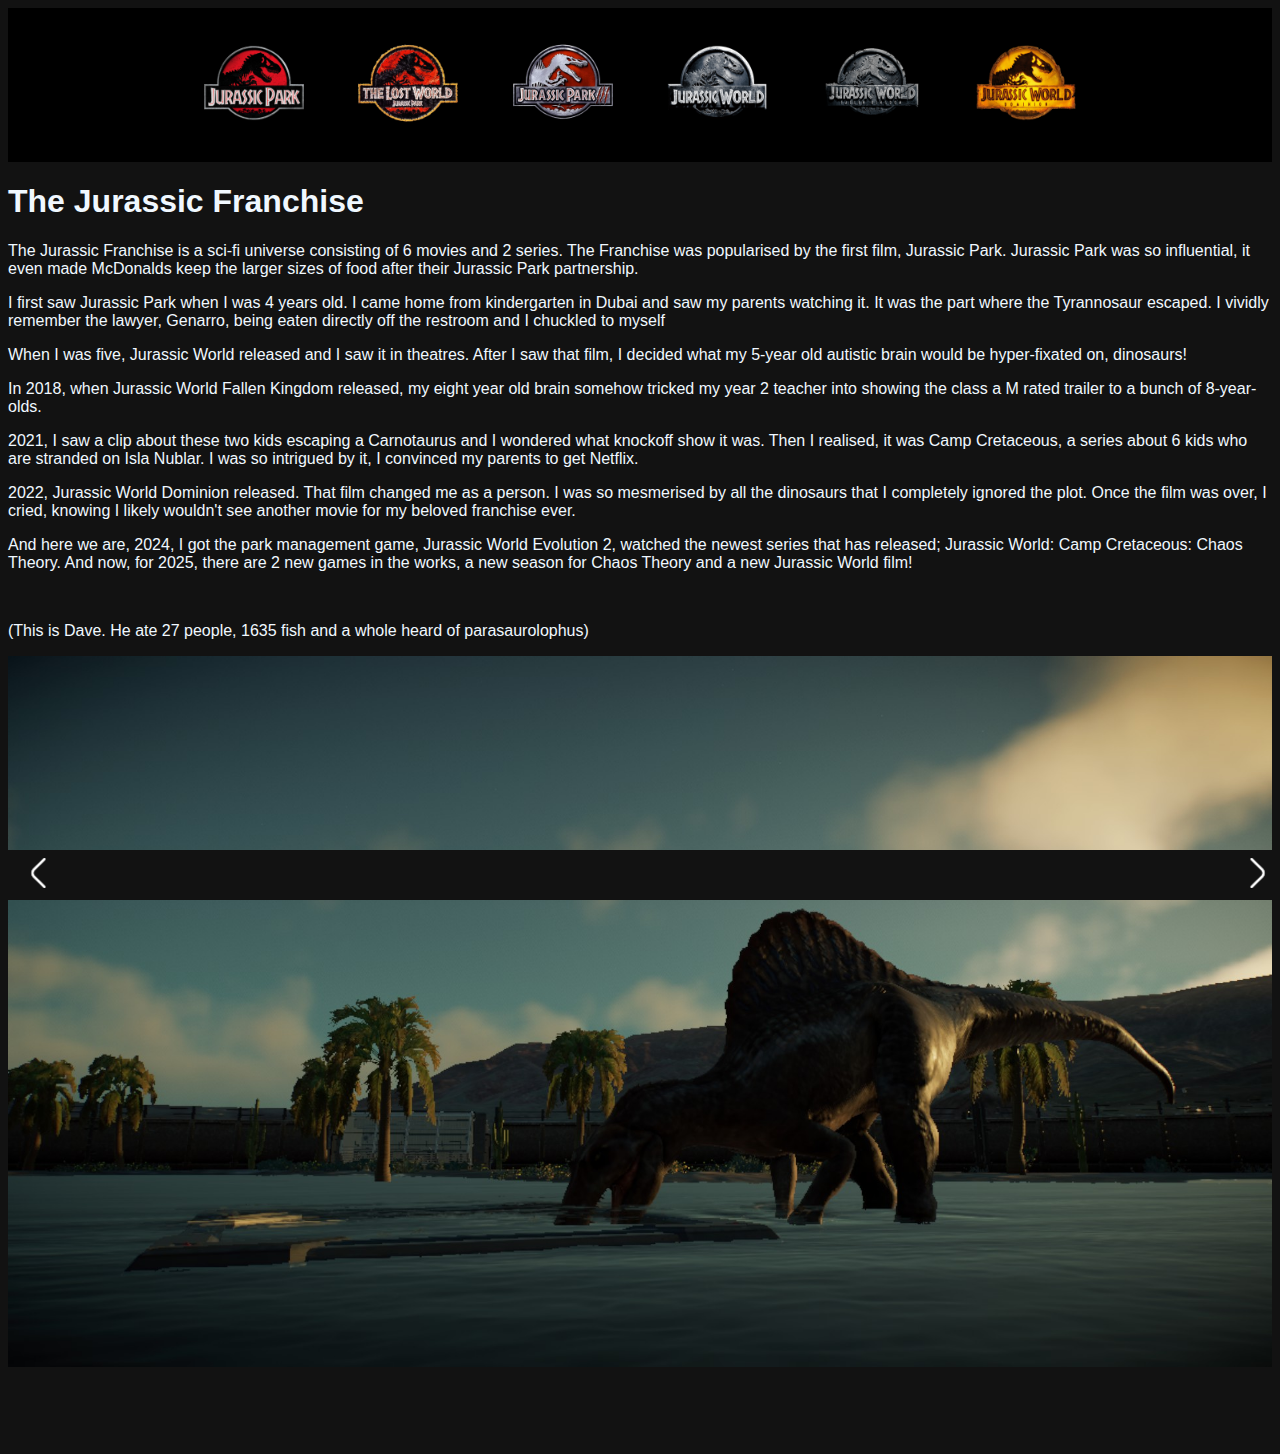
<file: index.html>
<!DOCTYPE html>
<html>
    <head>
        <title>Jurassic Films</title>
        <link rel="stylesheet" href="style.css">
    </head>
    <body>
        <nav>
            <a href="jp.html"><img class="chonk" src="jp.png"></a>
            <a href="tlw.html"><img class="chonk" src="tlw.png"></a>
            <a href="jp3.html"><img class="chonk" src="jp3.png"></a>
            <a href="jw.html"><img class="chonk" src="jw.png"></a>
            <a href="jwfk.html"><img class="chonk" src="jwfk.png"></a>
            <a href="jwd.html"><img class="chonk" src="jwd.png"></a>
        </nav>
        <h1>The Jurassic Franchise</h1>
        <p>The Jurassic Franchise is a sci-fi universe consisting of 6 movies and 2 series. The Franchise was popularised by the first film, Jurassic Park. Jurassic Park was so influential, it even made McDonalds keep the larger sizes of food after their Jurassic Park partnership.</p>
        <p>I first saw Jurassic Park when I was 4 years old. I came home from kindergarten in Dubai and saw my parents watching it. It was the part where the Tyrannosaur escaped. I vividly remember the lawyer, Genarro, being eaten directly off the restroom and I chuckled to myself</p>
        <p>When I was five, Jurassic World released and I saw it in theatres. After I saw that film, I decided what my 5-year old autistic brain would be hyper-fixated on, dinosaurs!</p>
        <p>In 2018, when Jurassic World Fallen Kingdom released, my eight year old brain somehow tricked my year 2 teacher into showing the class a M rated trailer to a bunch of 8-year-olds.</p>
        <p>2021, I saw a clip about these two kids escaping a Carnotaurus and I wondered what knockoff show it was. Then I realised, it was Camp Cretaceous, a series about 6 kids who are stranded on Isla Nublar. I was so intrigued by it, I convinced my parents to get Netflix.</p>
        <p>2022, Jurassic World Dominion released. That film changed me as a person. I was so mesmerised by all the dinosaurs that I completely ignored the plot. Once the film was over, I cried, knowing I likely wouldn't see another movie for my beloved franchise ever.</p>
        <p>And here we are, 2024, I got the park management game, Jurassic World Evolution 2, watched the newest series that has released; Jurassic World: Camp Cretaceous: Chaos Theory. And now, for 2025, there are 2 new games in the works, a new season for Chaos Theory and a new Jurassic World film!</p>
        <br>
        <p>(This is Dave. He ate 27 people, 1635 fish and a whole heard of parasaurolophus)</p>
        <img src="spino.jpg" id="spino">
        <div class="fixed-bottom">
            <a href="jwd.html"><img id="arrow" src="left.png"></a>  <a href="jp.html"><img id="arrow" src="right.png"></a>
        </div>
    </body>
</html>
</file>
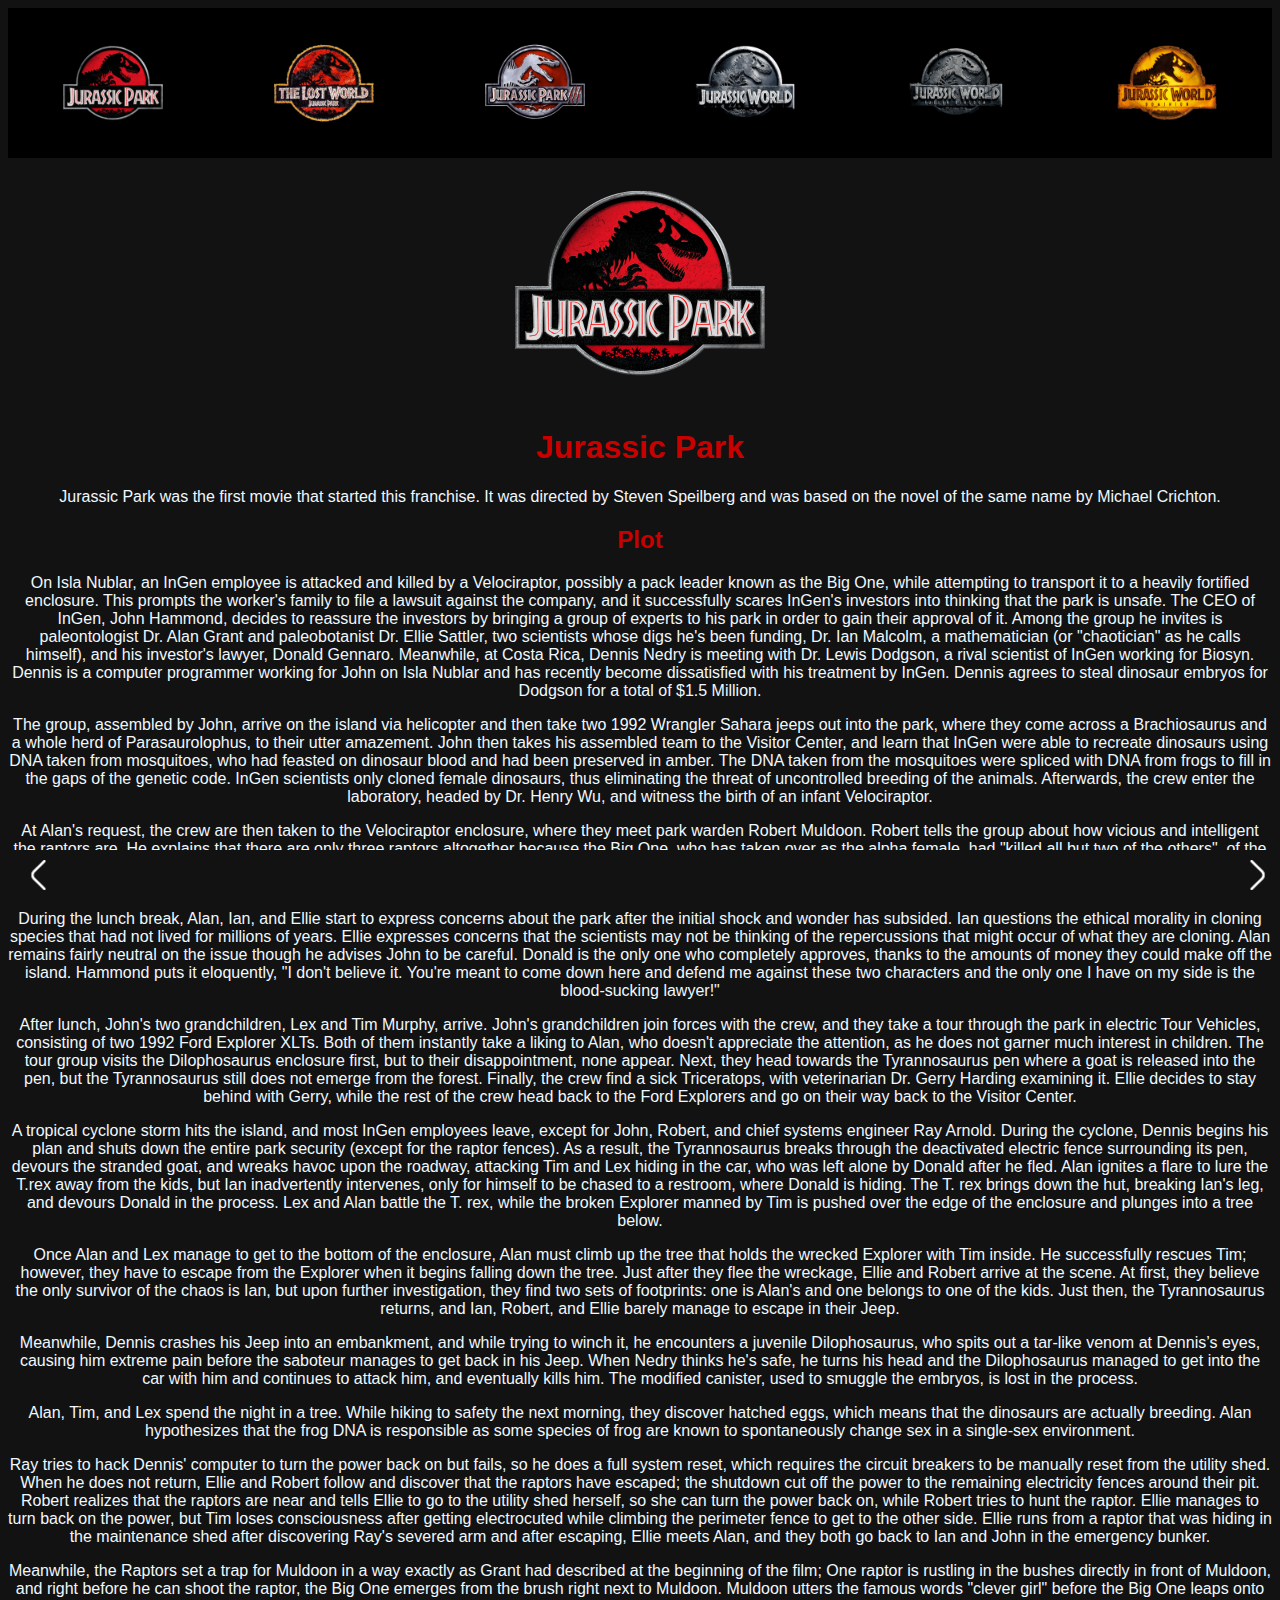
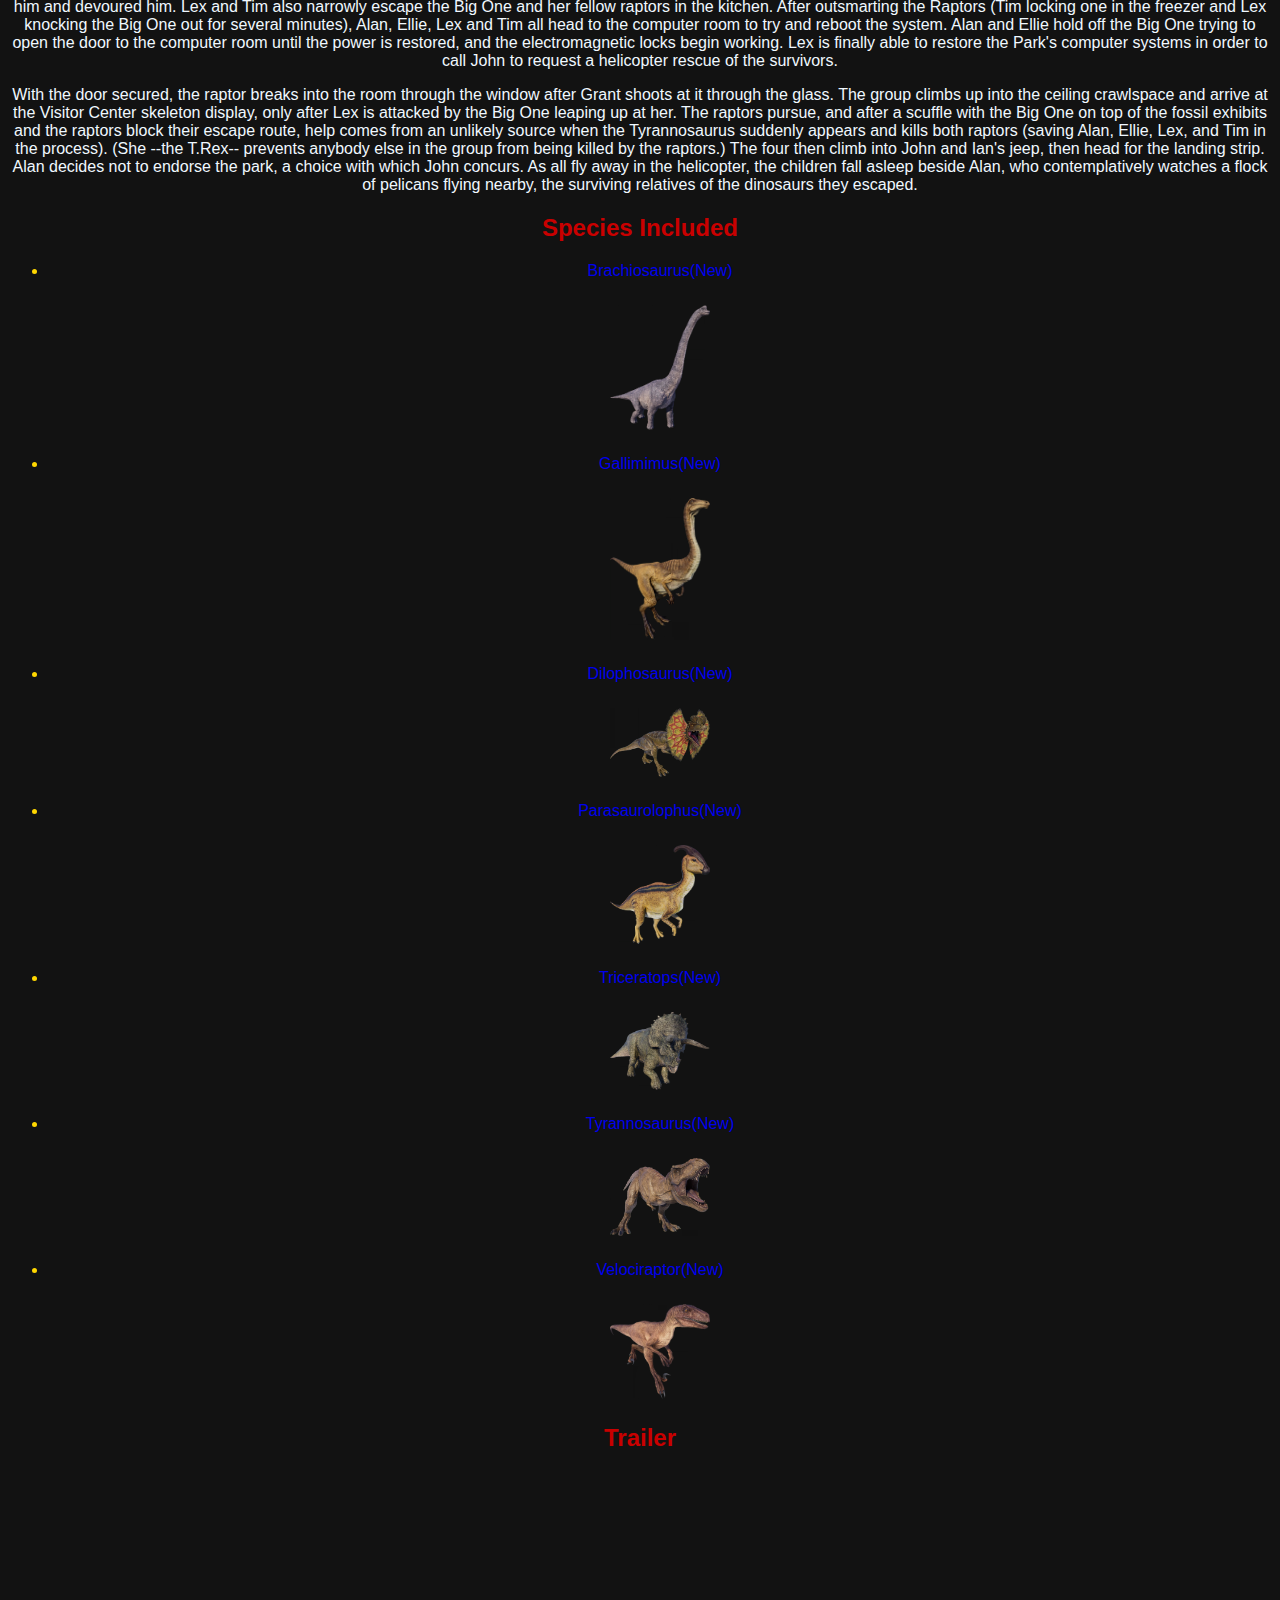
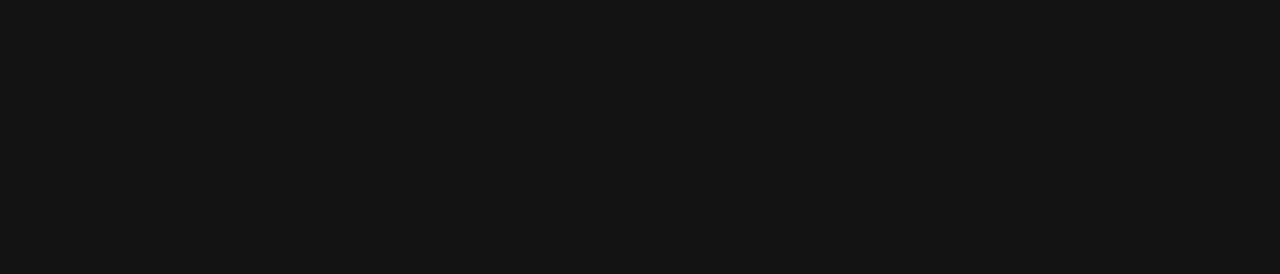
<file: jp.html>
<!DOCTYPE html>
<html>
    <head>
        <title>Jurassic Park</title>
        <link rel="stylesheet" href="jp.css">
    </head>
    <body>
        <center>
            <nav>
                <a href="jp.html"><img class="chonk" src="jp.png"></a>
                <a href="tlw.html"><img class="chonk" src="tlw.png"></a>
                <a href="jp3.html"><img class="chonk" src="jp3.png"></a>
                <a href="jw.html"><img class="chonk" src="jw.png"></a>
                <a href="jwfk.html"><img class="chonk" src="jwfk.png"></a>
                <a href="jwd.html"><img class="chonk" src="jwd.png"></a>
            </nav>
            <img src="jplogo.png" class="logo">
            <h1>Jurassic Park</h1>
            <p>Jurassic Park was the first movie that started this franchise. It was directed by Steven Speilberg and was based on the novel of the same name by Michael Crichton.</p>
            <h2>Plot</h2>
            <p>On Isla Nublar, an InGen employee is attacked and killed by a Velociraptor, possibly a pack leader known as the Big One, while attempting to transport it to a heavily fortified enclosure. This prompts the worker's family to file a lawsuit against the company, and it successfully scares InGen's investors into thinking that the park is unsafe. The CEO of InGen, John Hammond, decides to reassure the investors by bringing a group of experts to his park in order to gain their approval of it. Among the group he invites is paleontologist Dr. Alan Grant and paleobotanist Dr. Ellie Sattler, two scientists whose digs he's been funding, Dr. Ian Malcolm, a mathematician (or "chaotician" as he calls himself), and his investor's lawyer, Donald Gennaro. Meanwhile, at Costa Rica, Dennis Nedry is meeting with Dr. Lewis Dodgson, a rival scientist of InGen working for Biosyn. Dennis is a computer programmer working for John on Isla Nublar and has recently become dissatisfied with his treatment by InGen. Dennis agrees to steal dinosaur embryos for Dodgson for a total of $1.5 Million.</p>
            <p>The group, assembled by John, arrive on the island via helicopter and then take two 1992 Wrangler Sahara jeeps out into the park, where they come across a Brachiosaurus and a whole herd of Parasaurolophus, to their utter amazement. John then takes his assembled team to the Visitor Center, and learn that InGen were able to recreate dinosaurs using DNA taken from mosquitoes, who had feasted on dinosaur blood and had been preserved in amber. The DNA taken from the mosquitoes were spliced with DNA from frogs to fill in the gaps of the genetic code. InGen scientists only cloned female dinosaurs, thus eliminating the threat of uncontrolled breeding of the animals. Afterwards, the crew enter the laboratory, headed by Dr. Henry Wu, and witness the birth of an infant Velociraptor.</p>
            <p>At Alan's request, the crew are then taken to the Velociraptor enclosure, where they meet park warden Robert Muldoon. Robert tells the group about how vicious and intelligent the raptors are. He explains that there are only three raptors altogether because the Big One, who has taken over as the alpha female, had "killed all but two of the others", of the total eight raptors. Meanwhile, the scientists lower a cow attached to a harness into a dinosaur's enclosure and observe the Velociraptor slaying the cow, destroying the support cables and tearing the harness in the process. After the experiment, the crew head indoors for a lunch break.</p>
            <p>During the lunch break, Alan, Ian, and Ellie start to express concerns about the park after the initial shock and wonder has subsided. Ian questions the ethical morality in cloning species that had not lived for millions of years. Ellie expresses concerns that the scientists may not be thinking of the repercussions that might occur of what they are cloning. Alan remains fairly neutral on the issue though he advises John to be careful. Donald is the only one who completely approves, thanks to the amounts of money they could make off the island. Hammond puts it eloquently, "I don't believe it. You're meant to come down here and defend me against these two characters and the only one I have on my side is the blood-sucking lawyer!"</p>
            <p>After lunch, John's two grandchildren, Lex and Tim Murphy, arrive. John's grandchildren join forces with the crew, and they take a tour through the park in electric Tour Vehicles, consisting of two 1992 Ford Explorer XLTs. Both of them instantly take a liking to Alan, who doesn't appreciate the attention, as he does not garner much interest in children. The tour group visits the Dilophosaurus enclosure first, but to their disappointment, none appear. Next, they head towards the Tyrannosaurus pen where a goat is released into the pen, but the Tyrannosaurus still does not emerge from the forest. Finally, the crew find a sick Triceratops, with veterinarian Dr. Gerry Harding examining it. Ellie decides to stay behind with Gerry, while the rest of the crew head back to the Ford Explorers and go on their way back to the Visitor Center.</p>
            <p>A tropical cyclone storm hits the island, and most InGen employees leave, except for John, Robert, and chief systems engineer Ray Arnold. During the cyclone, Dennis begins his plan and shuts down the entire park security (except for the raptor fences). As a result, the Tyrannosaurus breaks through the deactivated electric fence surrounding its pen, devours the stranded goat, and wreaks havoc upon the roadway, attacking Tim and Lex hiding in the car, who was left alone by Donald after he fled. Alan ignites a flare to lure the T.rex away from the kids, but Ian inadvertently intervenes, only for himself to be chased to a restroom, where Donald is hiding. The T. rex brings down the hut, breaking Ian's leg, and devours Donald in the process. Lex and Alan battle the T. rex, while the broken Explorer manned by Tim is pushed over the edge of the enclosure and plunges into a tree below.</p>
            <p>Once Alan and Lex manage to get to the bottom of the enclosure, Alan must climb up the tree that holds the wrecked Explorer with Tim inside. He successfully rescues Tim; however, they have to escape from the Explorer when it begins falling down the tree. Just after they flee the wreckage, Ellie and Robert arrive at the scene. At first, they believe the only survivor of the chaos is Ian, but upon further investigation, they find two sets of footprints: one is Alan's and one belongs to one of the kids. Just then, the Tyrannosaurus returns, and Ian, Robert, and Ellie barely manage to escape in their Jeep.</p>
            <p>Meanwhile, Dennis crashes his Jeep into an embankment, and while trying to winch it, he encounters a juvenile Dilophosaurus, who spits out a tar-like venom at Dennis’s eyes, causing him extreme pain before the saboteur manages to get back in his Jeep. When Nedry thinks he's safe, he turns his head and the Dilophosaurus managed to get into the car with him and continues to attack him, and eventually kills him. The modified canister, used to smuggle the embryos, is lost in the process.</p>
            <p>Alan, Tim, and Lex spend the night in a tree. While hiking to safety the next morning, they discover hatched eggs, which means that the dinosaurs are actually breeding. Alan hypothesizes that the frog DNA is responsible as some species of frog are known to spontaneously change sex in a single-sex environment.</p>
            <p>Ray tries to hack Dennis' computer to turn the power back on but fails, so he does a full system reset, which requires the circuit breakers to be manually reset from the utility shed. When he does not return, Ellie and Robert follow and discover that the raptors have escaped; the shutdown cut off the power to the remaining electricity fences around their pit. Robert realizes that the raptors are near and tells Ellie to go to the utility shed herself, so she can turn the power back on, while Robert tries to hunt the raptor. Ellie manages to turn back on the power, but Tim loses consciousness after getting electrocuted while climbing the perimeter fence to get to the other side. Ellie runs from a raptor that was hiding in the maintenance shed after discovering Ray's severed arm and after escaping, Ellie meets Alan, and they both go back to Ian and John in the emergency bunker.</p>
            <p>Meanwhile, the Raptors set a trap for Muldoon in a way exactly as Grant had described at the beginning of the film; One raptor is rustling in the bushes directly in front of Muldoon, and right before he can shoot the raptor, the Big One emerges from the brush right next to Muldoon. Muldoon utters the famous words "clever girl" before the Big One leaps onto him and devoured him. Lex and Tim also narrowly escape the Big One and her fellow raptors in the kitchen. After outsmarting the Raptors (Tim locking one in the freezer and Lex knocking the Big One out for several minutes), Alan, Ellie, Lex and Tim all head to the computer room to try and reboot the system. Alan and Ellie hold off the Big One trying to open the door to the computer room until the power is restored, and the electromagnetic locks begin working. Lex is finally able to restore the Park's computer systems in order to call John to request a helicopter rescue of the survivors.</p>
            <p>With the door secured, the raptor breaks into the room through the window after Grant shoots at it through the glass. The group climbs up into the ceiling crawlspace and arrive at the Visitor Center skeleton display, only after Lex is attacked by the Big One leaping up at her. The raptors pursue, and after a scuffle with the Big One on top of the fossil exhibits and the raptors block their escape route, help comes from an unlikely source when the Tyrannosaurus suddenly appears and kills both raptors (saving Alan, Ellie, Lex, and Tim in the process). (She --the T.Rex-- prevents anybody else in the group from being killed by the raptors.) The four then climb into John and Ian's jeep, then head for the landing strip. Alan decides not to endorse the park, a choice with which John concurs. As all fly away in the helicopter, the children fall asleep beside Alan, who contemplatively watches a flock of pelicans flying nearby, the surviving relatives of the dinosaurs they escaped.</p>
            <h2>Species Included</h2>
            <ul>
                <li><a href="https://jurassicpark.fandom.com/wiki/Brachiosaurus" target="_blank">Brachiosaurus(New)<img src="brachiosaurus.webp" class="chonk"></a></li>
                <li><a href="https://jurassicpark.fandom.com/wiki/Gallimimus" target="_blank">Gallimimus(New)<img src="gallimimus.webp" class="chonk"></a></li>
                <li><a href="https://jurassicpark.fandom.com/wiki/Dilophosaurus" target="_blank">Dilophosaurus(New)<img src="dilophosaurus.webp" class="chonk"></a></li>
                <li><a href="https://jurassicpark.fandom.com/wiki/Parasaurolophus" target="_blank">Parasaurolophus(New)<img src="parasaurolphus.webp" class="chonk"></a></li>
                <li><a href="https://jurassicpark.fandom.com/wiki/Triceratops" target="_blank">Triceratops(New)<img src="triceratops.webp" class="chonk"></a></li>
                <li><a href="https://jurassicpark.fandom.com/wiki/Tyrannosaurus_rex" target="_blank">Tyrannosaurus(New)<img src="tyrannosaurus.webp" class="chonk"></a></li>
                <li><a href="https://jurassicpark.fandom.com/wiki/Velociraptor" target="_blank">Velociraptor(New)<img src="velociraptor.webp" class="chonk"></a></li>
            </ul>
            <h2>Trailer</h2>
            <iframe width="560" height="315" src="https://www.youtube.com/embed/_bbA_cluYi0?si=0l9LfMiz34o3HRVJ" title="YouTube video player" frameborder="0" allow="accelerometer; autoplay; clipboard-write; encrypted-media; gyroscope; picture-in-picture; web-share" referrerpolicy="strict-origin-when-cross-origin" allowfullscreen></iframe>
            <div class="fixed-bottom">
                <a href="index.html"><img id="arrow" src="left.png"></a>  <a href="tlw.html"><img id="arrow" src="right.png"></a>
            </div>
        </center>
    </body>
</html>
</file>
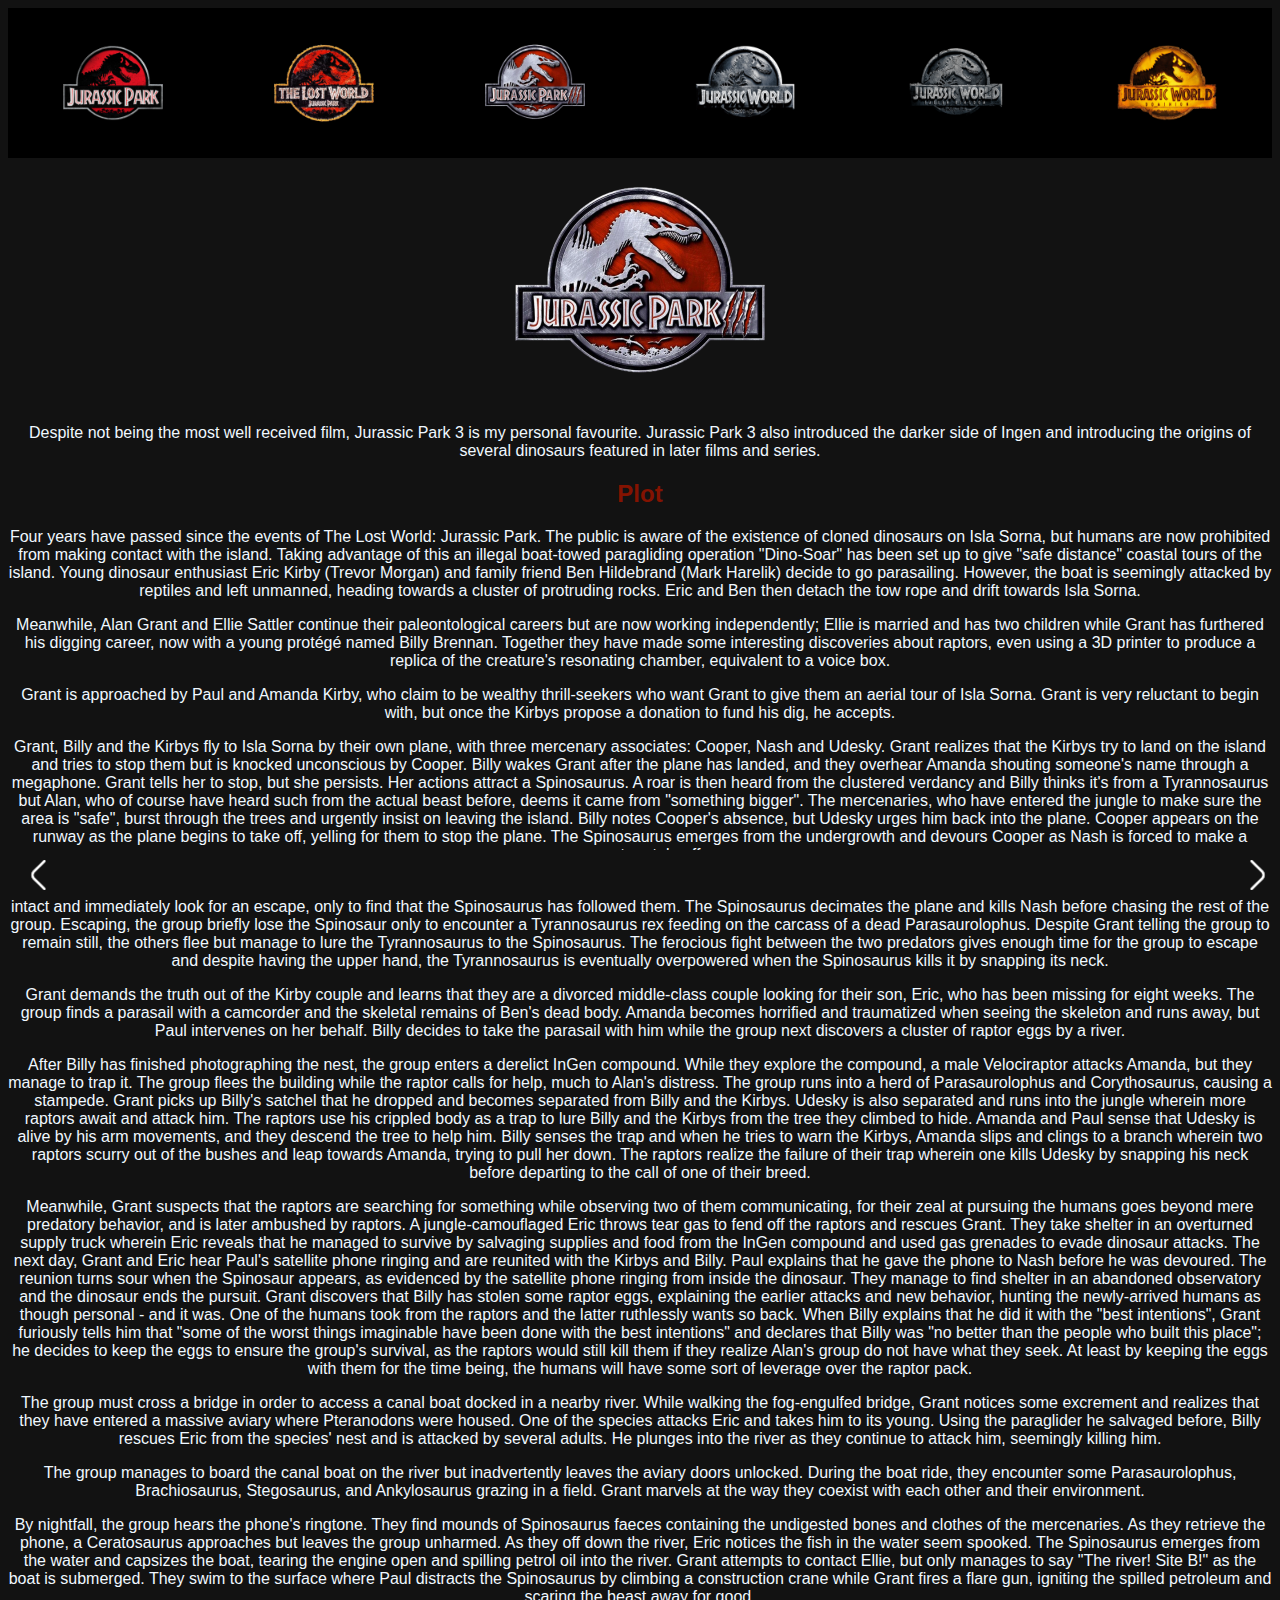
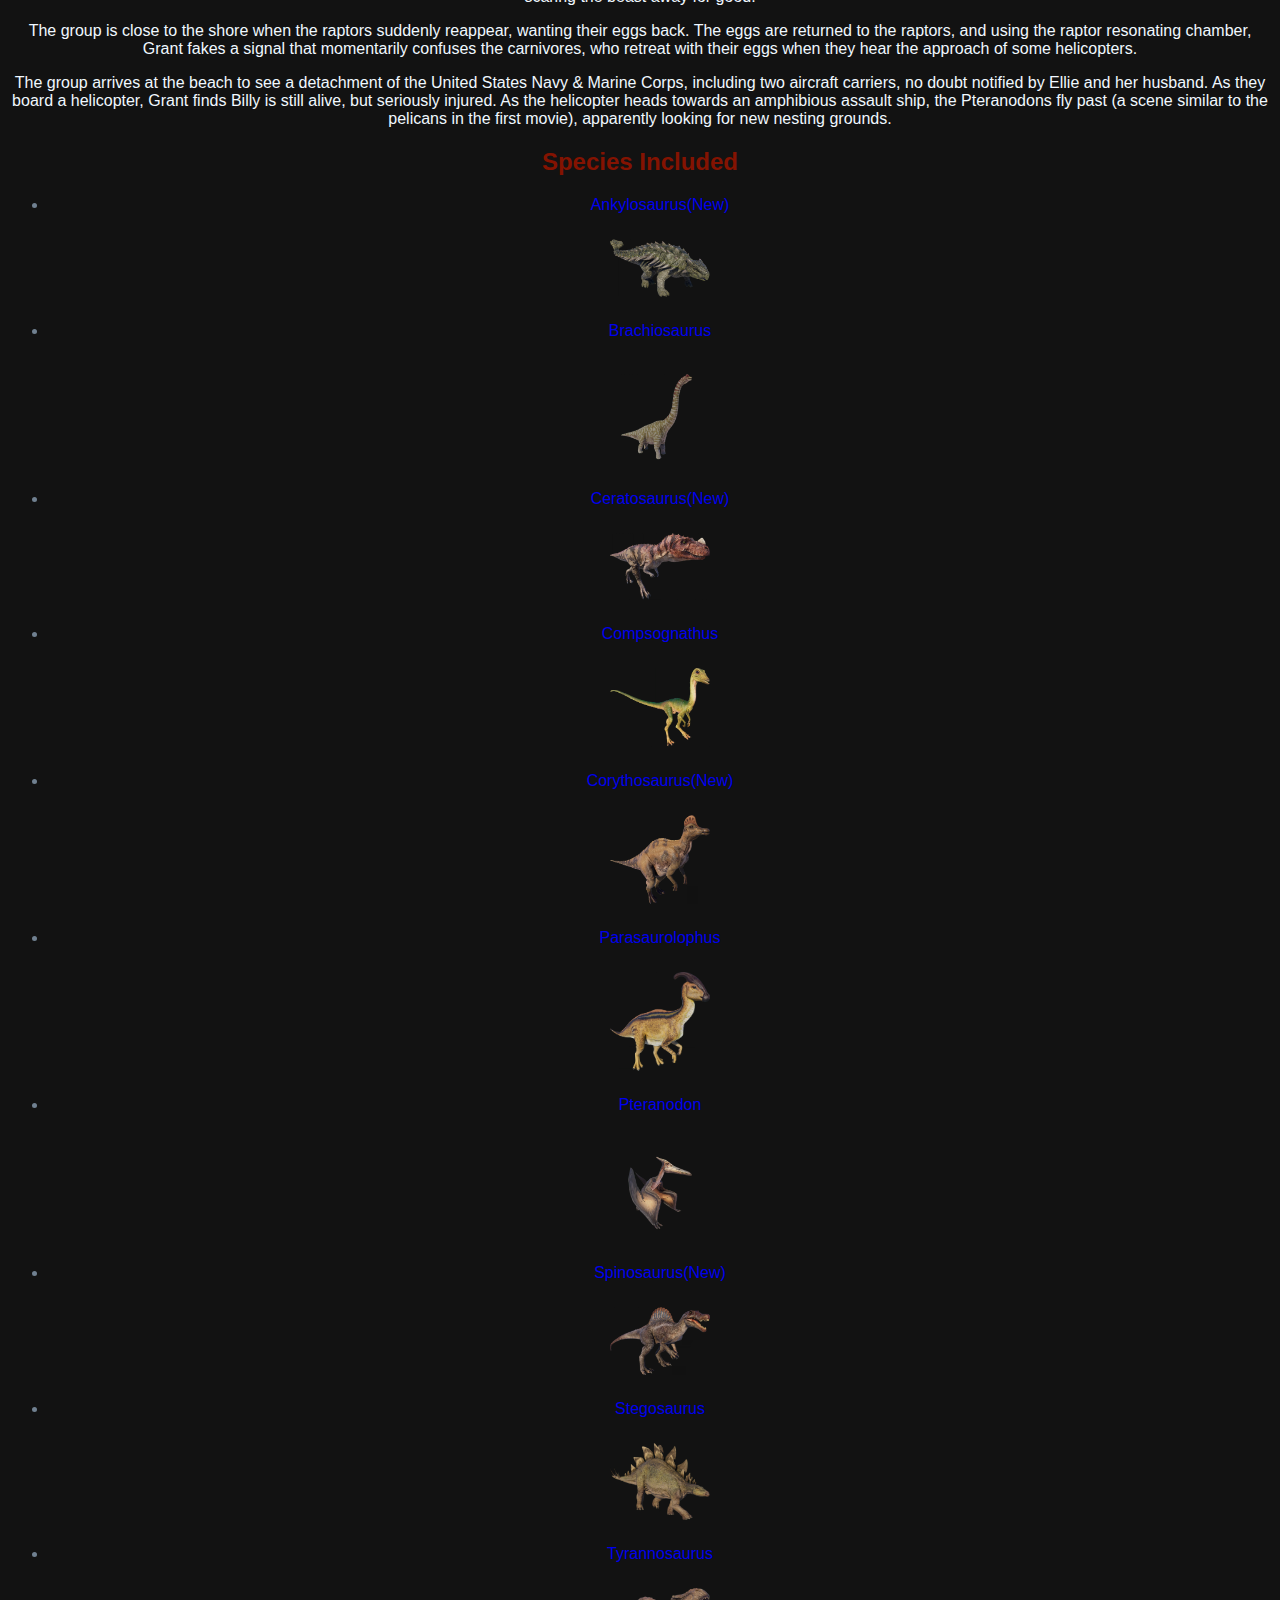
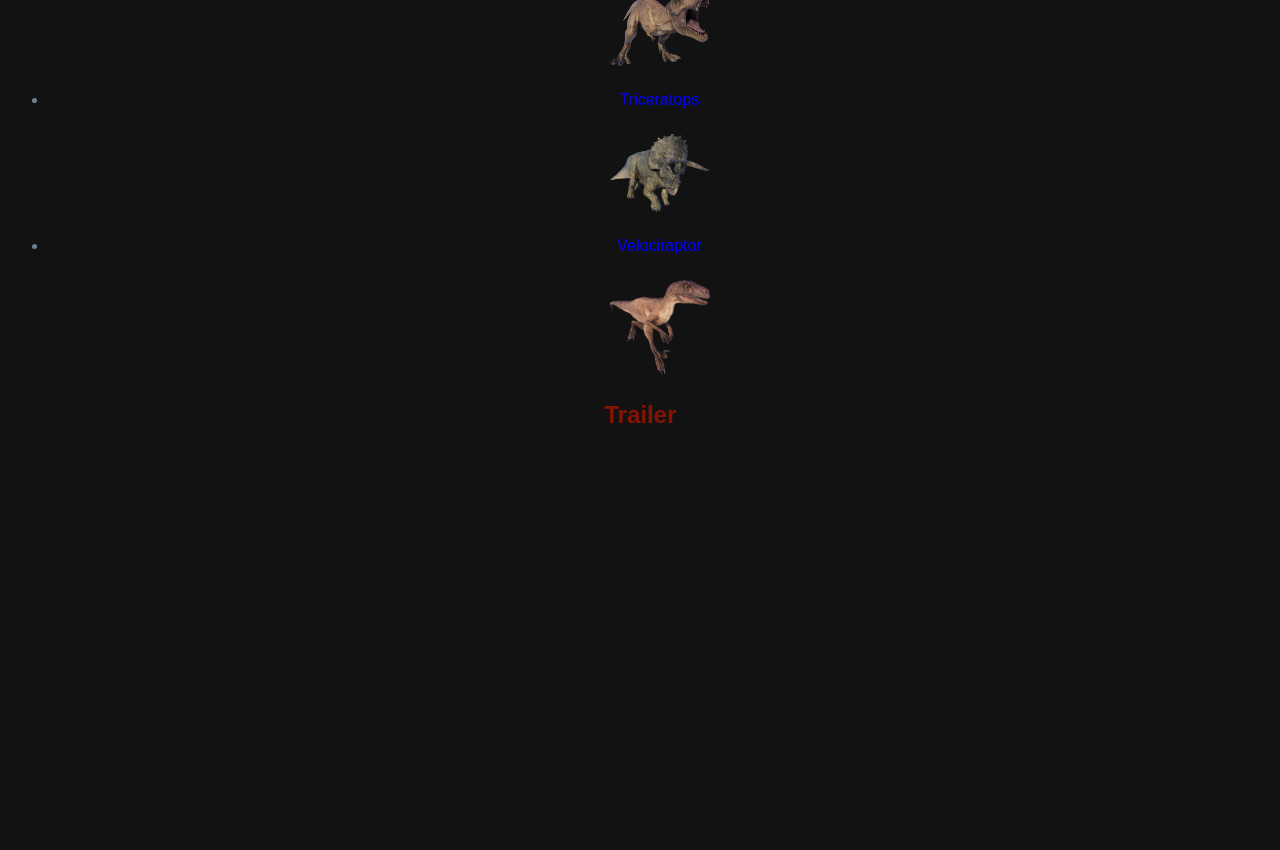
<file: jp3.html>
<!DOCTYPE html>
<html>
    <head>
        <title>Jurassic Park III</title>
        <link rel="stylesheet" href="jp3.css">
    </head>
    <body>
        <center>
            <nav>
                <a href="jp.html"><img class="chonk" src="jp.png"></a>
                <a href="tlw.html"><img class="chonk" src="tlw.png"></a>
                <a href="jp3.html"><img class="chonk" src="jp3.png"></a>
                <a href="jw.html"><img class="chonk" src="jw.png"></a>
                <a href="jwfk.html"><img class="chonk" src="jwfk.png"></a>
                <a href="jwd.html"><img class="chonk" src="jwd.png"></a>
            </nav>
            <img src="jp3logo.png" class="logo">
            <p>Despite not being the most well received film, Jurassic Park 3 is my personal favourite. Jurassic Park 3 also introduced the darker side of Ingen and introducing the origins of several dinosaurs featured in later films and series.</p>
            <h2>Plot</h2>
            <p>Four years have passed since the events of The Lost World: Jurassic Park. The public is aware of the existence of cloned dinosaurs on Isla Sorna, but humans are now prohibited from making contact with the island. Taking advantage of this an illegal boat-towed paragliding operation "Dino-Soar" has been set up to give "safe distance" coastal tours of the island. Young dinosaur enthusiast Eric Kirby (Trevor Morgan) and family friend Ben Hildebrand (Mark Harelik) decide to go parasailing. However, the boat is seemingly attacked by reptiles and left unmanned, heading towards a cluster of protruding rocks. Eric and Ben then detach the tow rope and drift towards Isla Sorna.</p>
            <p>Meanwhile, Alan Grant and Ellie Sattler continue their paleontological careers but are now working independently; Ellie is married and has two children while Grant has furthered his digging career, now with a young protégé named Billy Brennan. Together they have made some interesting discoveries about raptors, even using a 3D printer to produce a replica of the creature's resonating chamber, equivalent to a voice box.</p>
            <p>Grant is approached by Paul and Amanda Kirby, who claim to be wealthy thrill-seekers who want Grant to give them an aerial tour of Isla Sorna. Grant is very reluctant to begin with, but once the Kirbys propose a donation to fund his dig, he accepts.</p>
            <p>Grant, Billy and the Kirbys fly to Isla Sorna by their own plane, with three mercenary associates: Cooper, Nash and Udesky. Grant realizes that the Kirbys try to land on the island and tries to stop them but is knocked unconscious by Cooper. Billy wakes Grant after the plane has landed, and they overhear Amanda shouting someone's name through a megaphone. Grant tells her to stop, but she persists. Her actions attract a Spinosaurus. A roar is then heard from the clustered verdancy and Billy thinks it's from a Tyrannosaurus but Alan, who of course have heard such from the actual beast before, deems it came from "something bigger". The mercenaries, who have entered the jungle to make sure the area is "safe", burst through the trees and urgently insist on leaving the island. Billy notes Cooper's absence, but Udesky urges him back into the plane. Cooper appears on the runway as the plane begins to take off, yelling for them to stop the plane. The Spinosaurus emerges from the undergrowth and devours Cooper as Nash is forced to make a premature takeoff.</p>
            <p>Clipping the Spinosaur's sail, the fuel bunker gets cut off causing the plane, to fall right into the jungle where it crashes into the branches of trees. The survivors find themselves intact and immediately look for an escape, only to find that the Spinosaurus has followed them. The Spinosaurus decimates the plane and kills Nash before chasing the rest of the group. Escaping, the group briefly lose the Spinosaur only to encounter a Tyrannosaurus rex feeding on the carcass of a dead Parasaurolophus. Despite Grant telling the group to remain still, the others flee but manage to lure the Tyrannosaurus to the Spinosaurus. The ferocious fight between the two predators gives enough time for the group to escape and despite having the upper hand, the Tyrannosaurus is eventually overpowered when the Spinosaurus kills it by snapping its neck.</p>
            <p>Grant demands the truth out of the Kirby couple and learns that they are a divorced middle-class couple looking for their son, Eric, who has been missing for eight weeks. The group finds a parasail with a camcorder and the skeletal remains of Ben's dead body. Amanda becomes horrified and traumatized when seeing the skeleton and runs away, but Paul intervenes on her behalf. Billy decides to take the parasail with him while the group next discovers a cluster of raptor eggs by a river.</p>
            <p>After Billy has finished photographing the nest, the group enters a derelict InGen compound. While they explore the compound, a male Velociraptor attacks Amanda, but they manage to trap it. The group flees the building while the raptor calls for help, much to Alan's distress. The group runs into a herd of Parasaurolophus and Corythosaurus, causing a stampede. Grant picks up Billy's satchel that he dropped and becomes separated from Billy and the Kirbys. Udesky is also separated and runs into the jungle wherein more raptors await and attack him. The raptors use his crippled body as a trap to lure Billy and the Kirbys from the tree they climbed to hide. Amanda and Paul sense that Udesky is alive by his arm movements, and they descend the tree to help him. Billy senses the trap and when he tries to warn the Kirbys, Amanda slips and clings to a branch wherein two raptors scurry out of the bushes and leap towards Amanda, trying to pull her down. The raptors realize the failure of their trap wherein one kills Udesky by snapping his neck before departing to the call of one of their breed.</p>
            <p>Meanwhile, Grant suspects that the raptors are searching for something while observing two of them communicating, for their zeal at pursuing the humans goes beyond mere predatory behavior, and is later ambushed by raptors. A jungle-camouflaged Eric throws tear gas to fend off the raptors and rescues Grant. They take shelter in an overturned supply truck wherein Eric reveals that he managed to survive by salvaging supplies and food from the InGen compound and used gas grenades to evade dinosaur attacks. The next day, Grant and Eric hear Paul's satellite phone ringing and are reunited with the Kirbys and Billy. Paul explains that he gave the phone to Nash before he was devoured. The reunion turns sour when the Spinosaur appears, as evidenced by the satellite phone ringing from inside the dinosaur. They manage to find shelter in an abandoned observatory and the dinosaur ends the pursuit. Grant discovers that Billy has stolen some raptor eggs, explaining the earlier attacks and new behavior, hunting the newly-arrived humans as though personal - and it was. One of the humans took from the raptors and the latter ruthlessly wants so back. When Billy explains that he did it with the "best intentions", Grant furiously tells him that "some of the worst things imaginable have been done with the best intentions" and declares that Billy was "no better than the people who built this place"; he decides to keep the eggs to ensure the group's survival, as the raptors would still kill them if they realize Alan's group do not have what they seek. At least by keeping the eggs with them for the time being, the humans will have some sort of leverage over the raptor pack.</p>
            <p>The group must cross a bridge in order to access a canal boat docked in a nearby river. While walking the fog-engulfed bridge, Grant notices some excrement and realizes that they have entered a massive aviary where Pteranodons were housed. One of the species attacks Eric and takes him to its young. Using the paraglider he salvaged before, Billy rescues Eric from the species' nest and is attacked by several adults. He plunges into the river as they continue to attack him, seemingly killing him.</p>
            <p>The group manages to board the canal boat on the river but inadvertently leaves the aviary doors unlocked. During the boat ride, they encounter some Parasaurolophus, Brachiosaurus, Stegosaurus, and Ankylosaurus grazing in a field. Grant marvels at the way they coexist with each other and their environment.</p>
            <p>By nightfall, the group hears the phone's ringtone. They find mounds of Spinosaurus faeces containing the undigested bones and clothes of the mercenaries. As they retrieve the phone, a Ceratosaurus approaches but leaves the group unharmed. As they off down the river, Eric notices the fish in the water seem spooked. The Spinosaurus emerges from the water and capsizes the boat, tearing the engine open and spilling petrol oil into the river. Grant attempts to contact Ellie, but only manages to say "The river! Site B!" as the boat is submerged. They swim to the surface where Paul distracts the Spinosaurus by climbing a construction crane while Grant fires a flare gun, igniting the spilled petroleum and scaring the beast away for good.</p>
            <p>The group is close to the shore when the raptors suddenly reappear, wanting their eggs back. The eggs are returned to the raptors, and using the raptor resonating chamber, Grant fakes a signal that momentarily confuses the carnivores, who retreat with their eggs when they hear the approach of some helicopters.</p>
            <p>The group arrives at the beach to see a detachment of the United States Navy & Marine Corps, including two aircraft carriers, no doubt notified by Ellie and her husband. As they board a helicopter, Grant finds Billy is still alive, but seriously injured. As the helicopter heads towards an amphibious assault ship, the Pteranodons fly past (a scene similar to the pelicans in the first movie), apparently looking for new nesting grounds.</p>
            <h2>Species Included</h2>
            <ul>
                <li><a href="https://jurassicpark.fandom.com/wiki/Ankylosaurus" target="_blank">Ankylosaurus(New)<img src="ankylosaurus.webp" class="chonk"></a></li>
                <li><a href="https://jurassicpark.fandom.com/wiki/Brachiosaurus" target="_blank">Brachiosaurus<img src="brachiosaurusjp3.webp" class="chonk"></a></li>
                <li><a href="https://jurassicpark.fandom.com/wiki/Ceratosaurus" target="_blank">Ceratosaurus(New)<img src="ceratosaurus.webp"class="chonk"></a></li>
                <li><a href="https://jurassicpark.fandom.com/wiki/Compsognathus" target="_blank">Compsognathus<img src="compsognathus.webp" class="chonk"></a></li>
                <li><a href="https://jurassicpark.fandom.com/wiki/Corythosaurus" target="_blank">Corythosaurus(New)<img src="corythosaurus.webp" class="chonk"></a></li>
                <li><a href="https://jurassicpark.fandom.com/wiki/Parasaurolophus" target="_blank">Parasaurolophus<img src="parasaurolphus.webp" class="chonk"></a></li>
                <li><a href="https://jurassicpark.fandom.com/wiki/Pteranodon" target="_blank">Pteranodon<img src="pteranodonjp.webp" class="chonk"></a></li>
                <li><a href="https://jurassicpark.fandom.com/wiki/Spinosaurus" target="_blank">Spinosaurus(New)<img src="spinosaurus.webp" class="chonk"></a></li>
                <li><a href="https://jurassicpark.fandom.com/wiki/Stegosaurus" target="_blank">Stegosaurus<img src="stegosaurus.webp" class="chonk"></a></li>
                <li><a href="https://jurassicpark.fandom.com/wiki/Tyrannosaurus_rex" target="_blank">Tyrannosaurus<img src="tyrannosaurus.webp" class="chonk"></a></li>
                <li><a href="https://jurassicpark.fandom.com/wiki/Triceratops" target="_blank">Triceratops<img src="triceratops.webp" class="chonk"></a></li>
                <li><a href="https://jurassicpark.fandom.com/wiki/Velociraptor" target="_blank">Velociraptor<img src="velociraptor.webp" class="chonk"></a></li>
            </ul>
            <h2>Trailer</h2>
            <iframe width="560" height="315" src="https://www.youtube.com/embed/nMSATV39o-c?si=u3xxY3inzZdrXuEM" title="YouTube video player" frameborder="0" allow="accelerometer; autoplay; clipboard-write; encrypted-media; gyroscope; picture-in-picture; web-share" referrerpolicy="strict-origin-when-cross-origin" allowfullscreen></iframe>
            <div class="fixed-bottom">
                <a href="tlw.html"><img id="arrow" src="left.png"></a>  <a href="jw.html"><img id="arrow" src="right.png"></a>
            </div>
        </center>
    </body>
</html>
</file>
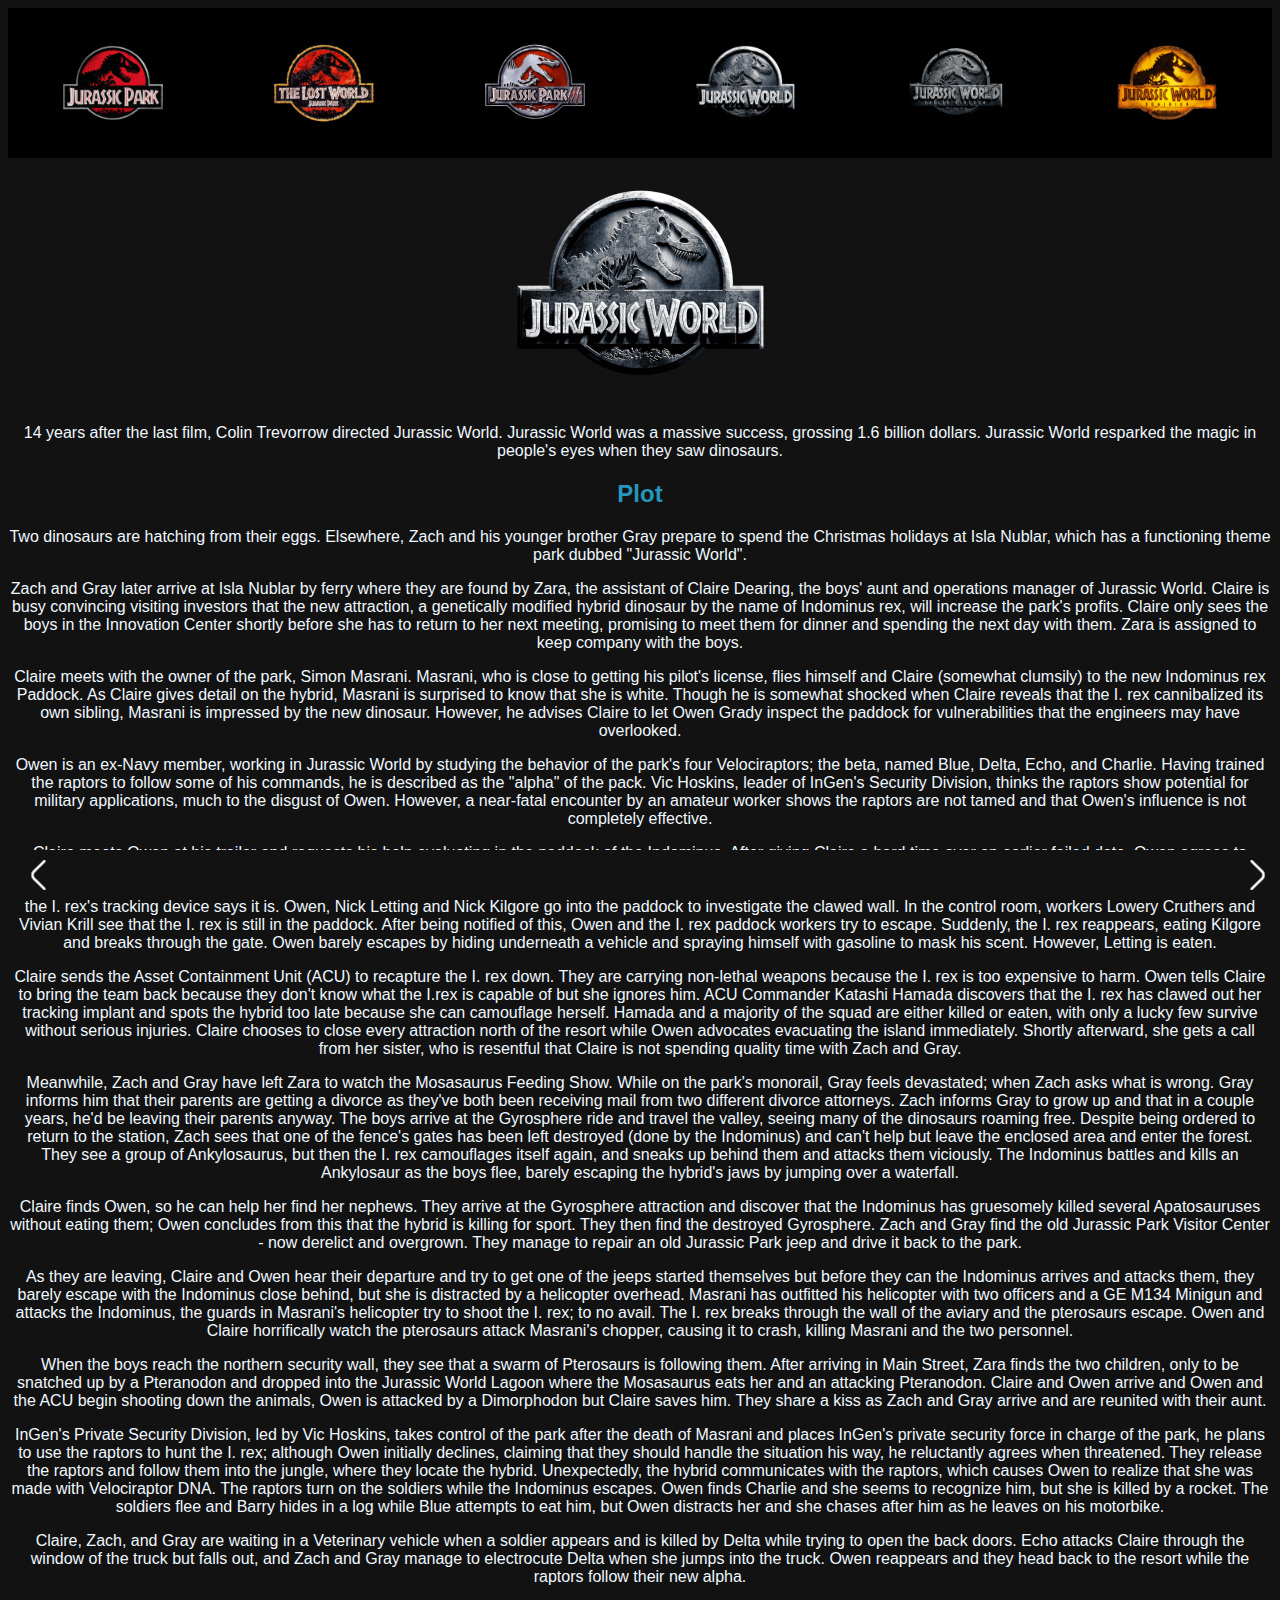
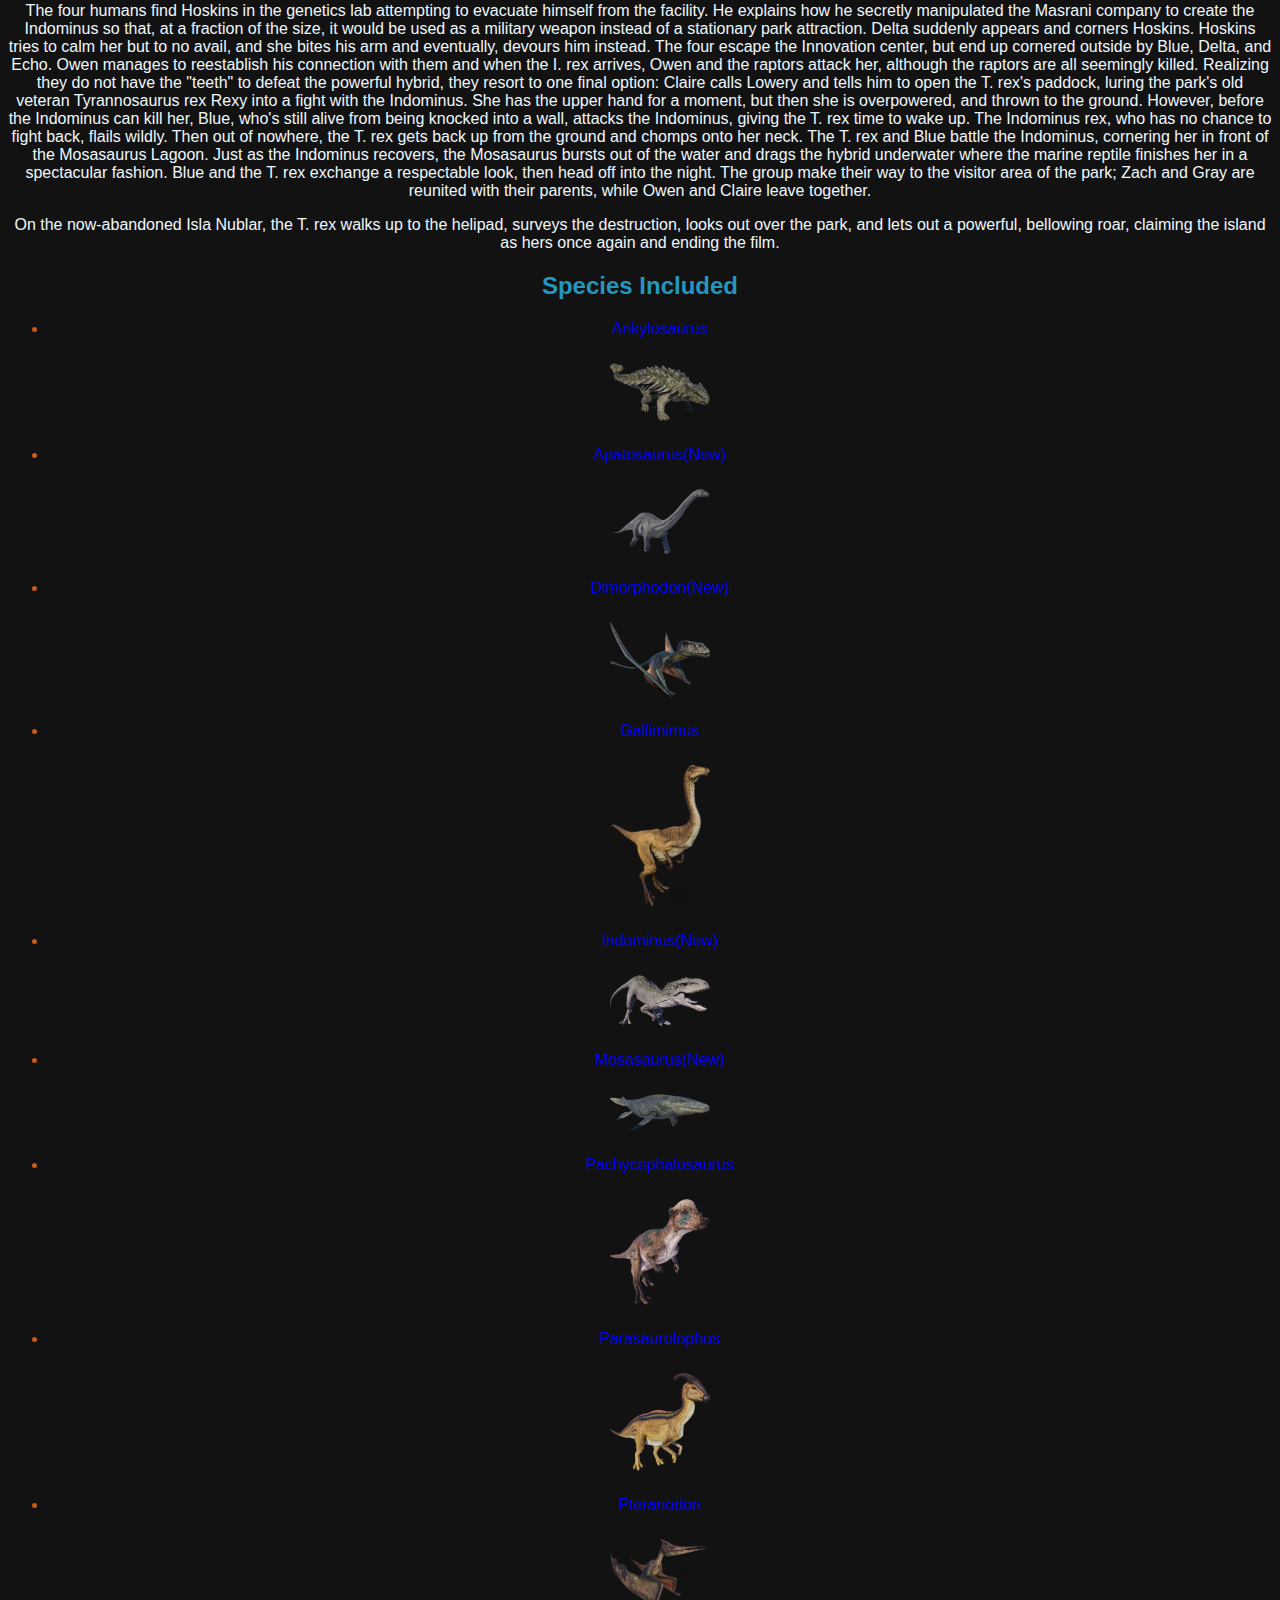
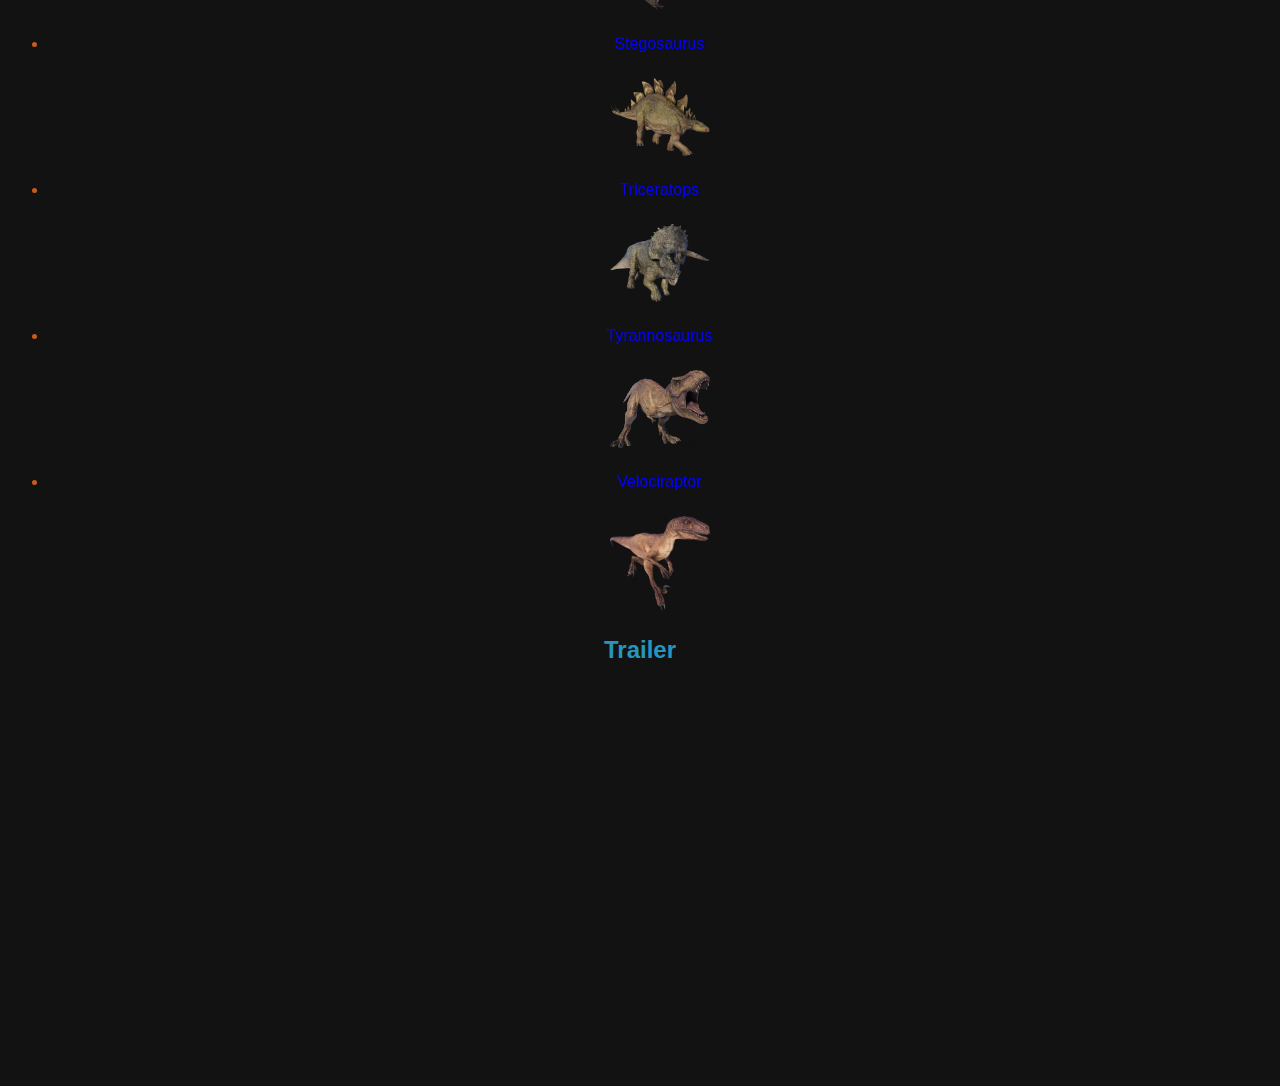
<file: jw.html>
<!DOCTYPE html>
<html>
    <head>
        <title>Jurassic World</title>
        <link rel="stylesheet" href="jw.css">
    </head>
    <body>
        <center>
            <nav>
                <a href="jp.html"><img class="chonk" src="jp.png"></a>
                <a href="tlw.html"><img class="chonk" src="tlw.png"></a>
                <a href="jp3.html"><img class="chonk" src="jp3.png"></a>
                <a href="jw.html"><img class="chonk" src="jw.png"></a>
                <a href="jwfk.html"><img class="chonk" src="jwfk.png"></a>
                <a href="jwd.html"><img class="chonk" src="jwd.png"></a>
            </nav>
            <img src="jwlogo.png" class="logo">
            <p>14 years after the last film, Colin Trevorrow directed Jurassic World. Jurassic World was a massive success, grossing 1.6 billion dollars. Jurassic World resparked the magic in people's eyes when they saw dinosaurs.</p>
            <h2>Plot</h2>
            <p>Two dinosaurs are hatching from their eggs. Elsewhere, Zach and his younger brother Gray prepare to spend the Christmas holidays at Isla Nublar, which has a functioning theme park dubbed "Jurassic World".</p>
            <p>Zach and Gray later arrive at Isla Nublar by ferry where they are found by Zara, the assistant of Claire Dearing, the boys' aunt and operations manager of Jurassic World. Claire is busy convincing visiting investors that the new attraction, a genetically modified hybrid dinosaur by the name of Indominus rex, will increase the park's profits. Claire only sees the boys in the Innovation Center shortly before she has to return to her next meeting, promising to meet them for dinner and spending the next day with them. Zara is assigned to keep company with the boys.</p>
            <p>Claire meets with the owner of the park, Simon Masrani. Masrani, who is close to getting his pilot's license, flies himself and Claire (somewhat clumsily) to the new Indominus rex Paddock. As Claire gives detail on the hybrid, Masrani is surprised to know that she is white. Though he is somewhat shocked when Claire reveals that the I. rex cannibalized its own sibling, Masrani is impressed by the new dinosaur. However, he advises Claire to let Owen Grady inspect the paddock for vulnerabilities that the engineers may have overlooked.</p>
            <p>Owen is an ex-Navy member, working in Jurassic World by studying the behavior of the park's four Velociraptors; the beta, named Blue, Delta, Echo, and Charlie. Having trained the raptors to follow some of his commands, he is described as the "alpha" of the pack. Vic Hoskins, leader of InGen's Security Division, thinks the raptors show potential for military applications, much to the disgust of Owen. However, a near-fatal encounter by an amateur worker shows the raptors are not tamed and that Owen's influence is not completely effective.</p>
            <p>Claire meets Owen at his trailer and requests his help evaluating in the paddock of the Indominus. After giving Claire a hard time over an earlier failed date, Owen agrees to examine the paddock. However, the animal appears to have disappeared from the paddock; she can't be seen and there is no sign of her on thermal imaging. Owen spots some claw marks on the wall that weren't there before, concluding that the I. rex has escaped by climbing over the enclosure's wall. Claire rides back to the control room to see where the I. rex's tracking device says it is. Owen, Nick Letting and Nick Kilgore go into the paddock to investigate the clawed wall. In the control room, workers Lowery Cruthers and Vivian Krill see that the I. rex is still in the paddock. After being notified of this, Owen and the I. rex paddock workers try to escape. Suddenly, the I. rex reappears, eating Kilgore and breaks through the gate. Owen barely escapes by hiding underneath a vehicle and spraying himself with gasoline to mask his scent. However, Letting is eaten.</p>
            <p>Claire sends the Asset Containment Unit (ACU) to recapture the I. rex down. They are carrying non-lethal weapons because the I. rex is too expensive to harm. Owen tells Claire to bring the team back because they don't know what the I.rex is capable of but she ignores him. ACU Commander Katashi Hamada discovers that the I. rex has clawed out her tracking implant and spots the hybrid too late because she can camouflage herself. Hamada and a majority of the squad are either killed or eaten, with only a lucky few survive without serious injuries. Claire chooses to close every attraction north of the resort while Owen advocates evacuating the island immediately. Shortly afterward, she gets a call from her sister, who is resentful that Claire is not spending quality time with Zach and Gray.</p>
            <p>Meanwhile, Zach and Gray have left Zara to watch the Mosasaurus Feeding Show. While on the park's monorail, Gray feels devastated; when Zach asks what is wrong. Gray informs him that their parents are getting a divorce as they've both been receiving mail from two different divorce attorneys. Zach informs Gray to grow up and that in a couple years, he'd be leaving their parents anyway. The boys arrive at the Gyrosphere ride and travel the valley, seeing many of the dinosaurs roaming free. Despite being ordered to return to the station, Zach sees that one of the fence's gates has been left destroyed (done by the Indominus) and can't help but leave the enclosed area and enter the forest. They see a group of Ankylosaurus, but then the I. rex camouflages itself again, and sneaks up behind them and attacks them viciously. The Indominus battles and kills an Ankylosaur as the boys flee, barely escaping the hybrid's jaws by jumping over a waterfall.</p>
            <p>Claire finds Owen, so he can help her find her nephews. They arrive at the Gyrosphere attraction and discover that the Indominus has gruesomely killed several Apatosauruses without eating them; Owen concludes from this that the hybrid is killing for sport. They then find the destroyed Gyrosphere. Zach and Gray find the old Jurassic Park Visitor Center - now derelict and overgrown. They manage to repair an old Jurassic Park jeep and drive it back to the park.</p>
            <p>As they are leaving, Claire and Owen hear their departure and try to get one of the jeeps started themselves but before they can the Indominus arrives and attacks them, they barely escape with the Indominus close behind, but she is distracted by a helicopter overhead. Masrani has outfitted his helicopter with two officers and a GE M134 Minigun and attacks the Indominus, the guards in Masrani's helicopter try to shoot the I. rex; to no avail. The I. rex breaks through the wall of the aviary and the pterosaurs escape. Owen and Claire horrifically watch the pterosaurs attack Masrani's chopper, causing it to crash, killing Masrani and the two personnel.</p>
            <p>When the boys reach the northern security wall, they see that a swarm of Pterosaurs is following them. After arriving in Main Street, Zara finds the two children, only to be snatched up by a Pteranodon and dropped into the Jurassic World Lagoon where the Mosasaurus eats her and an attacking Pteranodon. Claire and Owen arrive and Owen and the ACU begin shooting down the animals, Owen is attacked by a Dimorphodon but Claire saves him. They share a kiss as Zach and Gray arrive and are reunited with their aunt.</p>
            <p>InGen's Private Security Division, led by Vic Hoskins, takes control of the park after the death of Masrani and places InGen's private security force in charge of the park, he plans to use the raptors to hunt the I. rex; although Owen initially declines, claiming that they should handle the situation his way, he reluctantly agrees when threatened. They release the raptors and follow them into the jungle, where they locate the hybrid. Unexpectedly, the hybrid communicates with the raptors, which causes Owen to realize that she was made with Velociraptor DNA. The raptors turn on the soldiers while the Indominus escapes. Owen finds Charlie and she seems to recognize him, but she is killed by a rocket. The soldiers flee and Barry hides in a log while Blue attempts to eat him, but Owen distracts her and she chases after him as he leaves on his motorbike.</p>
            <p>Claire, Zach, and Gray are waiting in a Veterinary vehicle when a soldier appears and is killed by Delta while trying to open the back doors. Echo attacks Claire through the window of the truck but falls out, and Zach and Gray manage to electrocute Delta when she jumps into the truck. Owen reappears and they head back to the resort while the raptors follow their new alpha.</p>
            <p>The four humans find Hoskins in the genetics lab attempting to evacuate himself from the facility. He explains how he secretly manipulated the Masrani company to create the Indominus so that, at a fraction of the size, it would be used as a military weapon instead of a stationary park attraction. Delta suddenly appears and corners Hoskins. Hoskins tries to calm her but to no avail, and she bites his arm and eventually, devours him instead. The four escape the Innovation center, but end up cornered outside by Blue, Delta, and Echo. Owen manages to reestablish his connection with them and when the I. rex arrives, Owen and the raptors attack her, although the raptors are all seemingly killed. Realizing they do not have the "teeth" to defeat the powerful hybrid, they resort to one final option: Claire calls Lowery and tells him to open the T. rex's paddock, luring the park's old veteran Tyrannosaurus rex Rexy into a fight with the Indominus. She has the upper hand for a moment, but then she is overpowered, and thrown to the ground. However, before the Indominus can kill her, Blue, who's still alive from being knocked into a wall, attacks the Indominus, giving the T. rex time to wake up. The Indominus rex, who has no chance to fight back, flails wildly. Then out of nowhere, the T. rex gets back up from the ground and chomps onto her neck. The T. rex and Blue battle the Indominus, cornering her in front of the Mosasaurus Lagoon. Just as the Indominus recovers, the Mosasaurus bursts out of the water and drags the hybrid underwater where the marine reptile finishes her in a spectacular fashion. Blue and the T. rex exchange a respectable look, then head off into the night. The group make their way to the visitor area of the park; Zach and Gray are reunited with their parents, while Owen and Claire leave together.</p>
            <p>On the now-abandoned Isla Nublar, the T. rex walks up to the helipad, surveys the destruction, looks out over the park, and lets out a powerful, bellowing roar, claiming the island as hers once again and ending the film.</p>
            <h2>Species Included</h2>
            <ul>
                <li><a href="https://jurassicpark.fandom.com/wiki/Ankylosaurus" target="_blank">Ankylosaurus<img src="ankylosaurus.webp" class="chonk"></a></li>
                <li><a href="https://jurassicpark.fandom.com/wiki/Apatosaurus" target="_blank">Apatosaurus(New)<img src="apatosaurus.webp" class="chonk"></a></li>
                <li><a href="https://jurassicpark.fandom.com/wiki/Dimorphodon" target="_blank">Dimorphodon(New)<img src="dimorphodon.webp" class="chonk"></a></li>
                <li><a href="https://jurassicpark.fandom.com/wiki/Gallimimus" target="_blank">Gallimimus<img src="gallimimus.webp" class="chonk"></a></li>
                <li><a href="https://jurassicpark.fandom.com/wiki/Indominus_rex" target="_blank">Indominus(New)<img src="indominus.webp" class="chonk"></a></li>
                <li><a href="https://jurassicpark.fandom.com/wiki/Mosasaurus" target="_blank">Mosasaurus(New)<img src="mosasaurus.webp" class="chonk"></a></li>
                <li><a href="https://jurassicpark.fandom.com/wiki/Pachycephalosaurus" target="_blank">Pachycephalosaurus<img src="pachycephalosaurus.webp" class="chonk"></a></li>
                <li><a href="https://jurassicpark.fandom.com/wiki/Parasaurolophus" target="_blank">Parasaurolophus<img src="parasaurolphus.webp" class="chonk"></a></li>
                <li><a href="https://jurassicpark.fandom.com/wiki/Pteranodon" target="_blank">Pteranodon<img src="pteranodon.webp" class="chonk"></a></li>
                <li><a href="https://jurassicpark.fandom.com/wiki/Stegosaurus" target="_blank">Stegosaurus<img src="stegosaurus.webp" class="chonk"></a></li>
                <li><a href="https://jurassicpark.fandom.com/wiki/Triceratops" target="_blank">Triceratops<img src="triceratops.webp" class="chonk"></a></li>
                <li><a href="https://jurassicpark.fandom.com/wiki/Tyrannosaurus_rex" target="_blank">Tyrannosaurus<img src="tyrannosaurus.webp" class="chonk"></a></li>
                <li><a href="https://jurassicpark.fandom.com/wiki/Velociraptor" target="_blank">Velociraptor<img src="velociraptor.webp" class="chonk"></a></li>
            </ul>
            <h2>Trailer</h2>
            <iframe width="560" height="315" src="https://www.youtube.com/embed/71izBx-Ixws?si=YWNQImmNYk5ssKfk" title="YouTube video player" frameborder="0" allow="accelerometer; autoplay; clipboard-write; encrypted-media; gyroscope; picture-in-picture; web-share" referrerpolicy="strict-origin-when-cross-origin" allowfullscreen></iframe>
            <div class="fixed-bottom">
                <a href="jp3.html"><img id="arrow" src="left.png"></a>  <a href="jwfk.html"><img id="arrow" src="right.png"></a>
            </div>
        </center>
    </body>
</html>
</file>
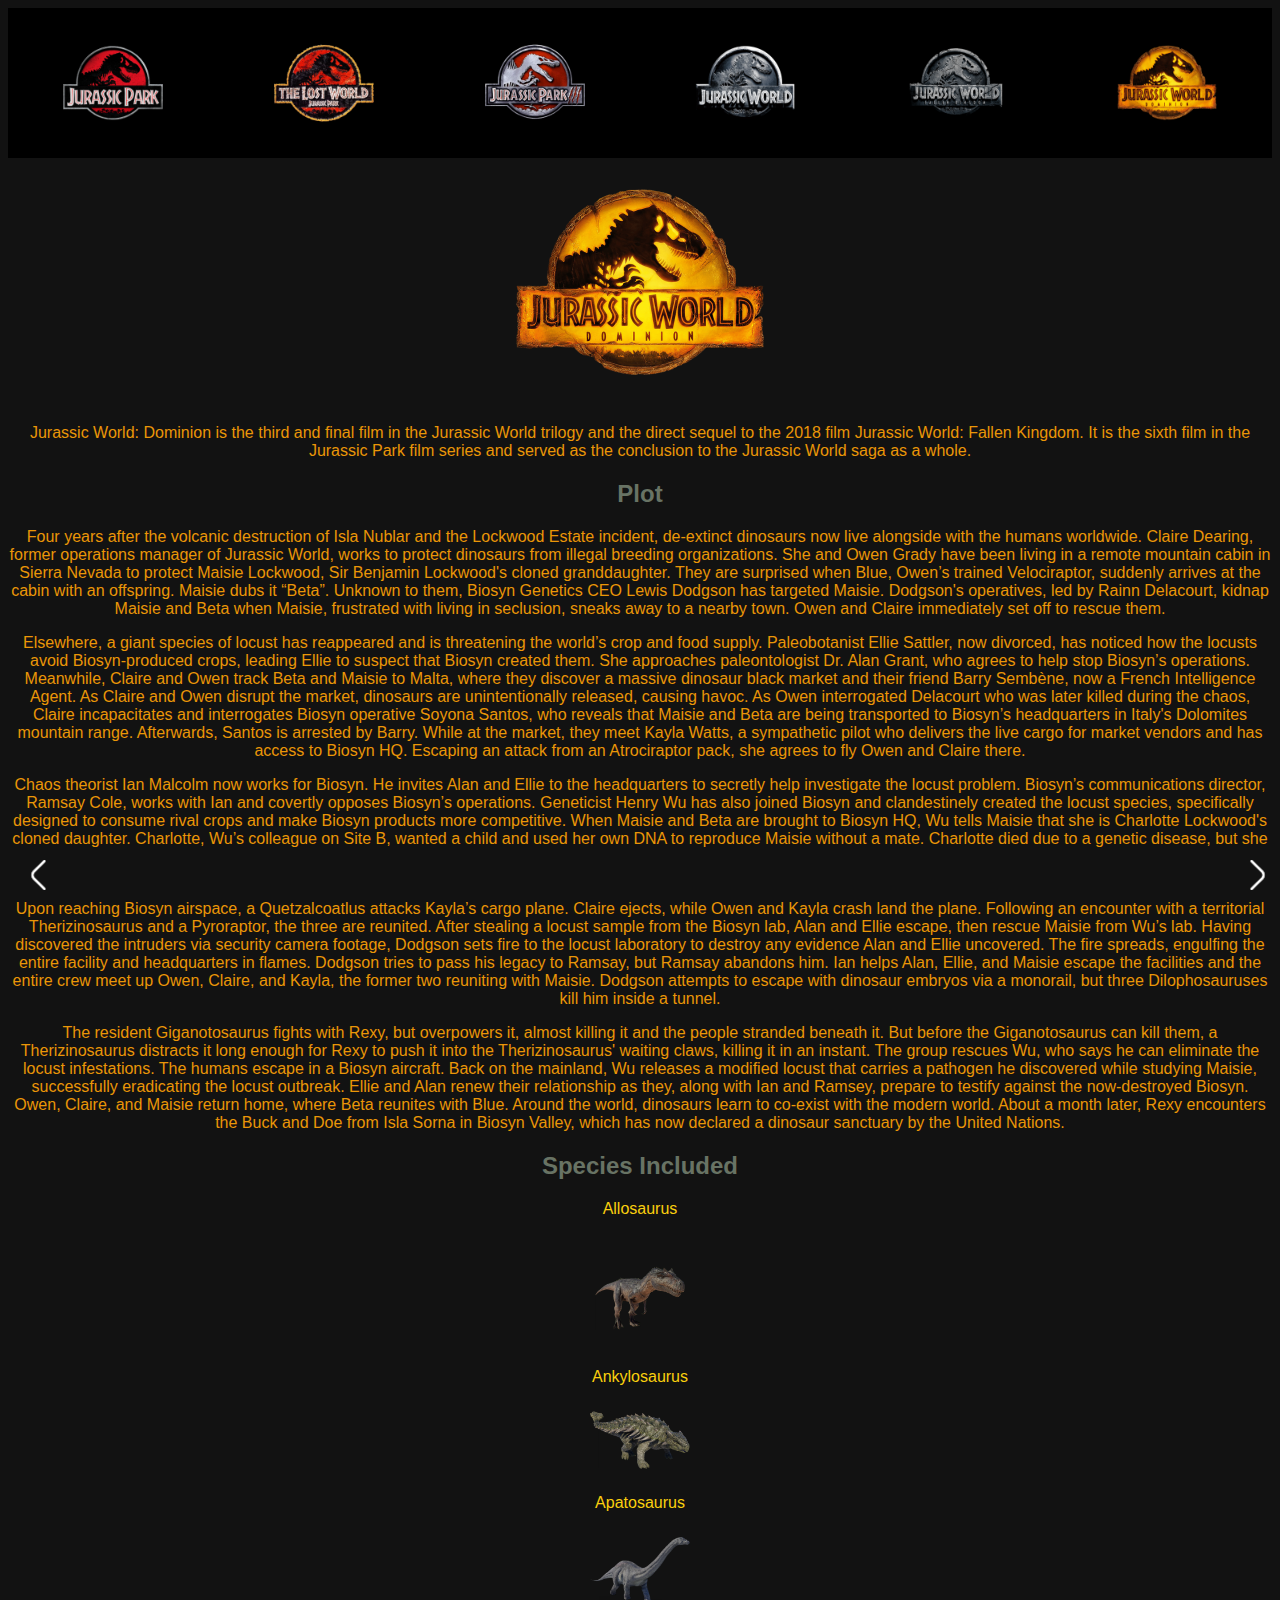
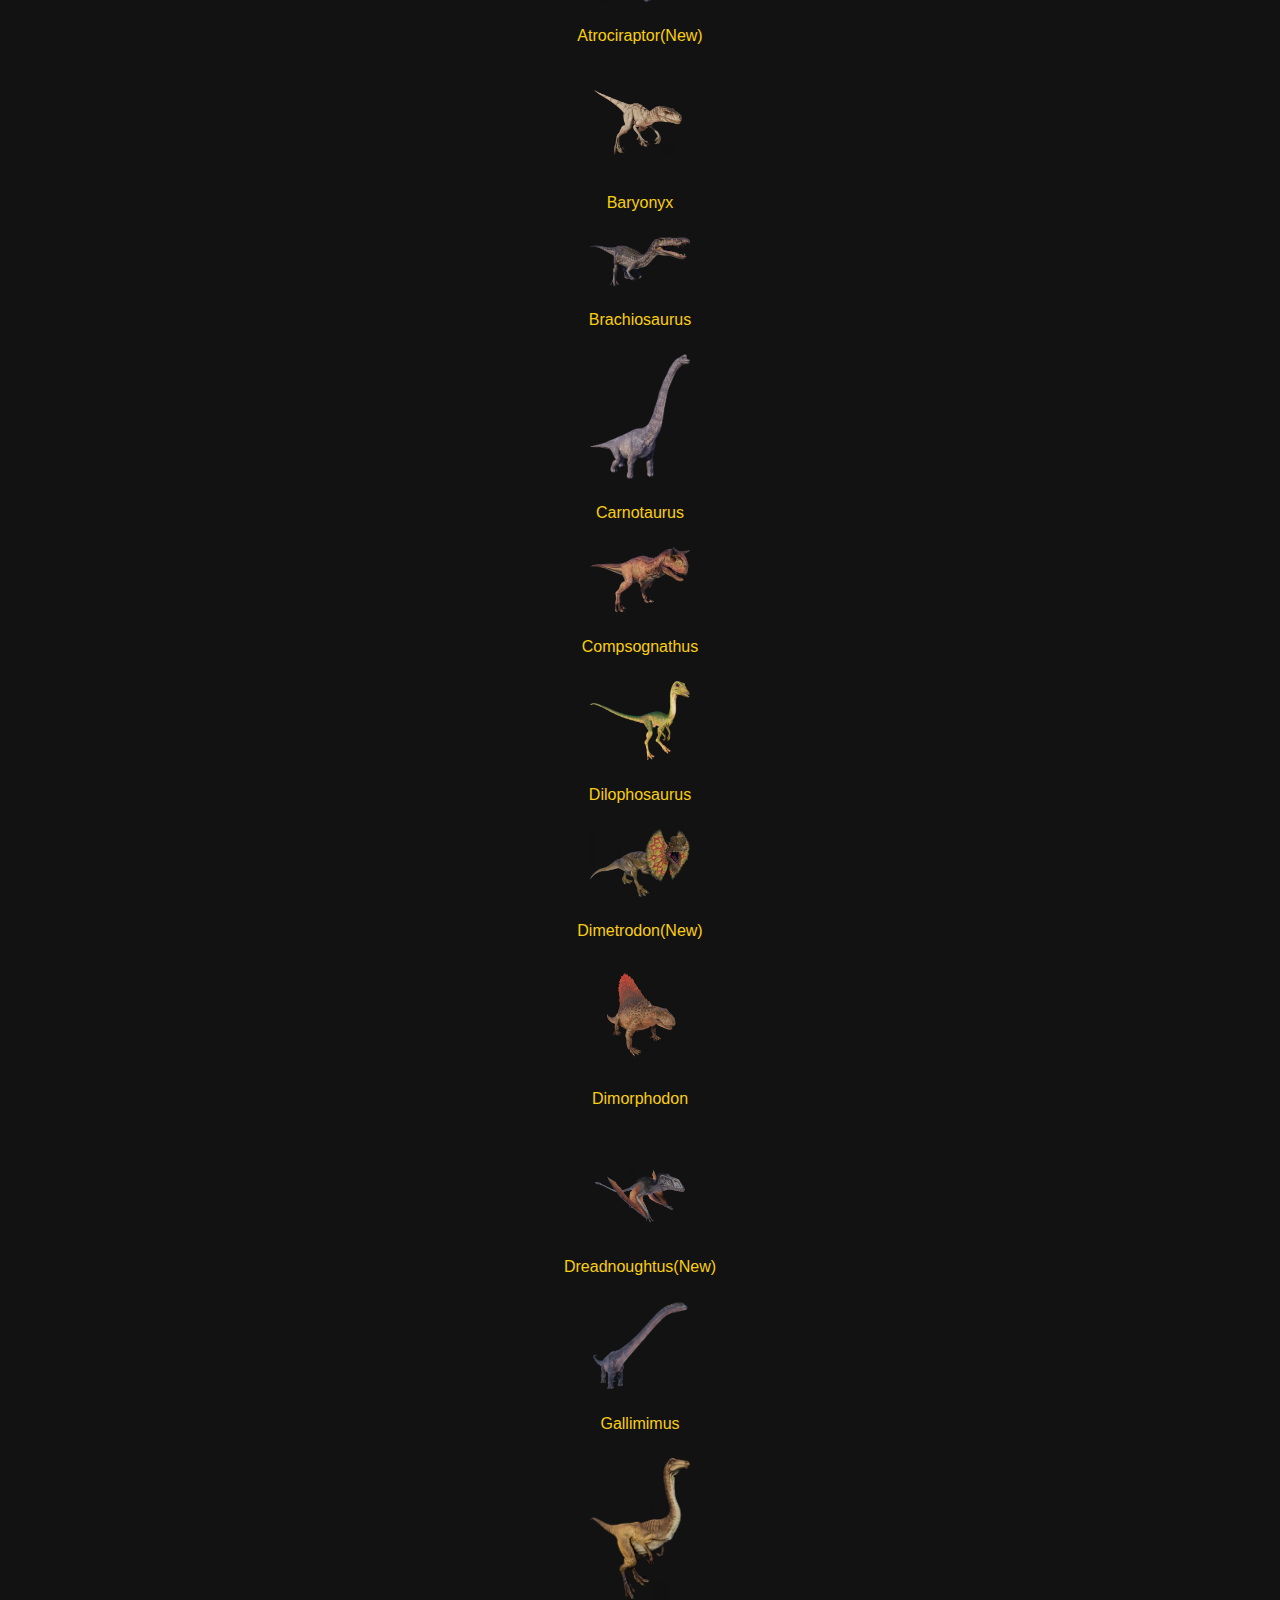
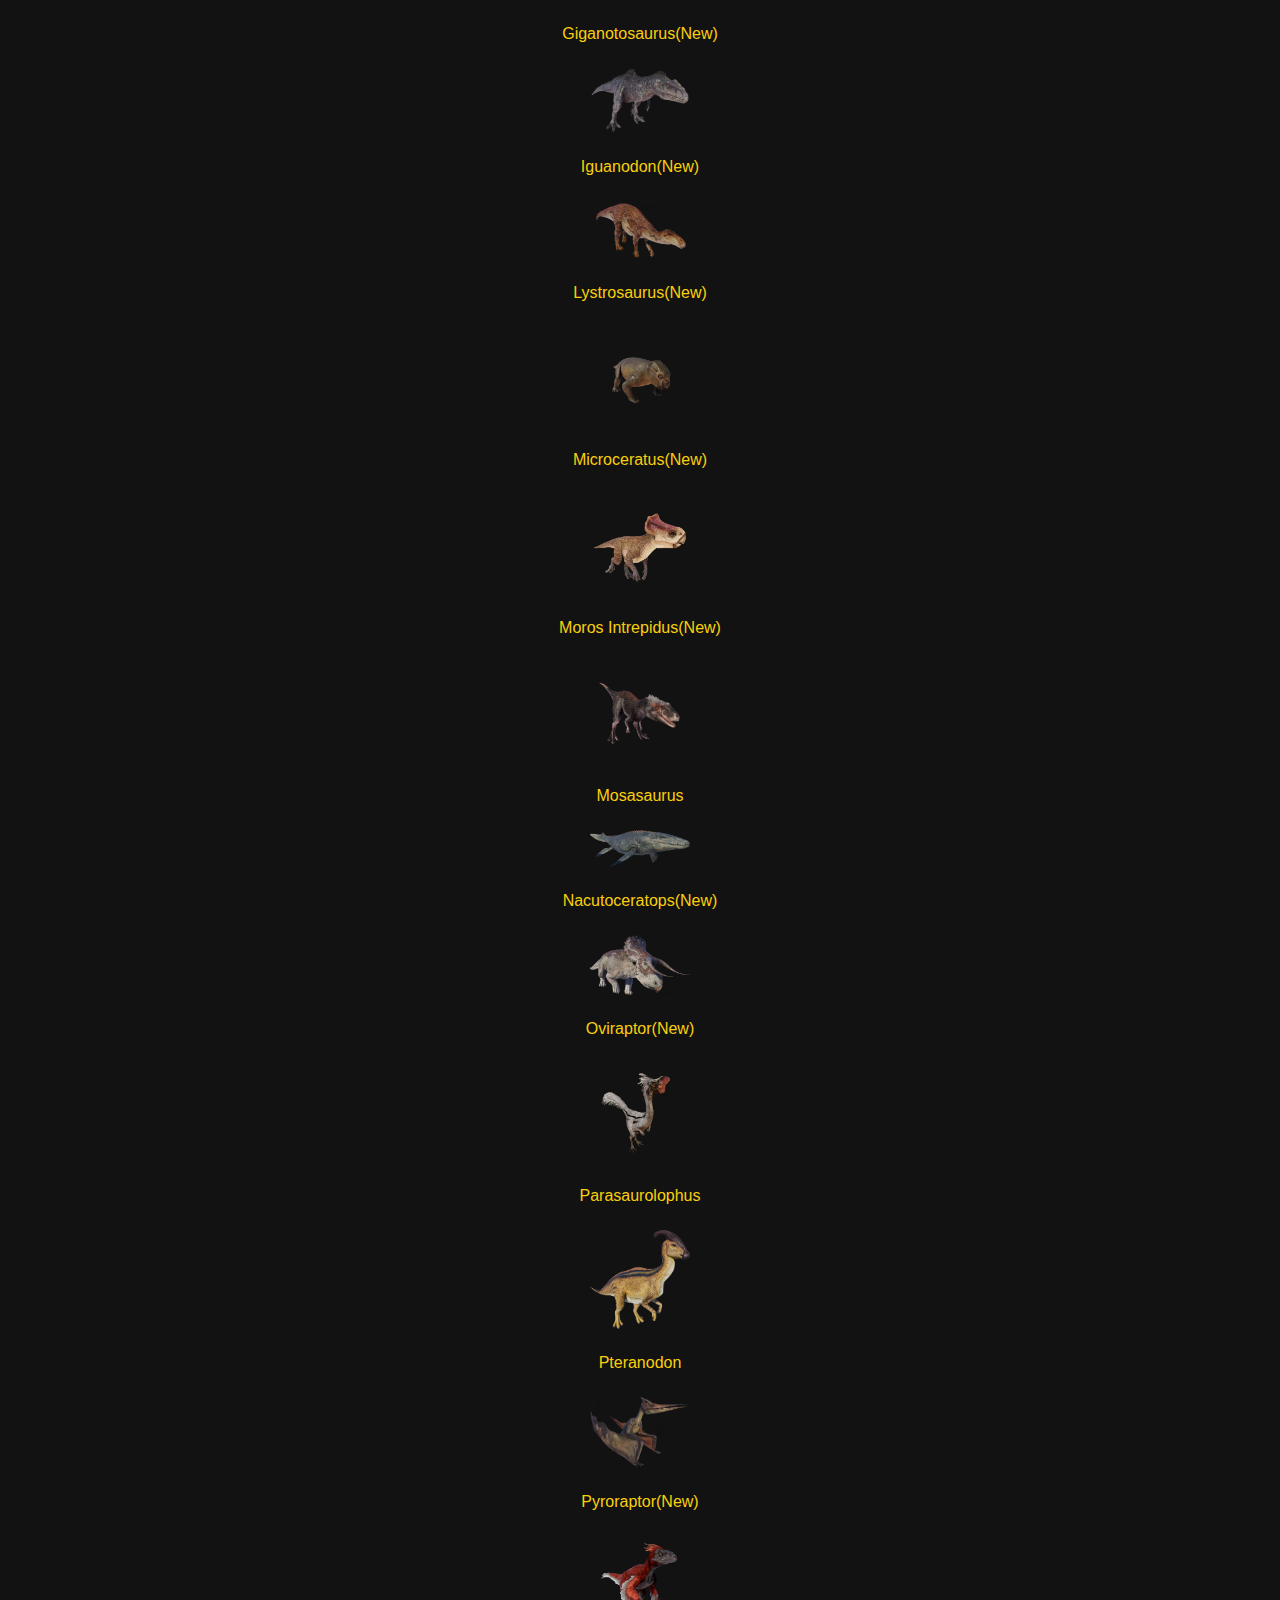
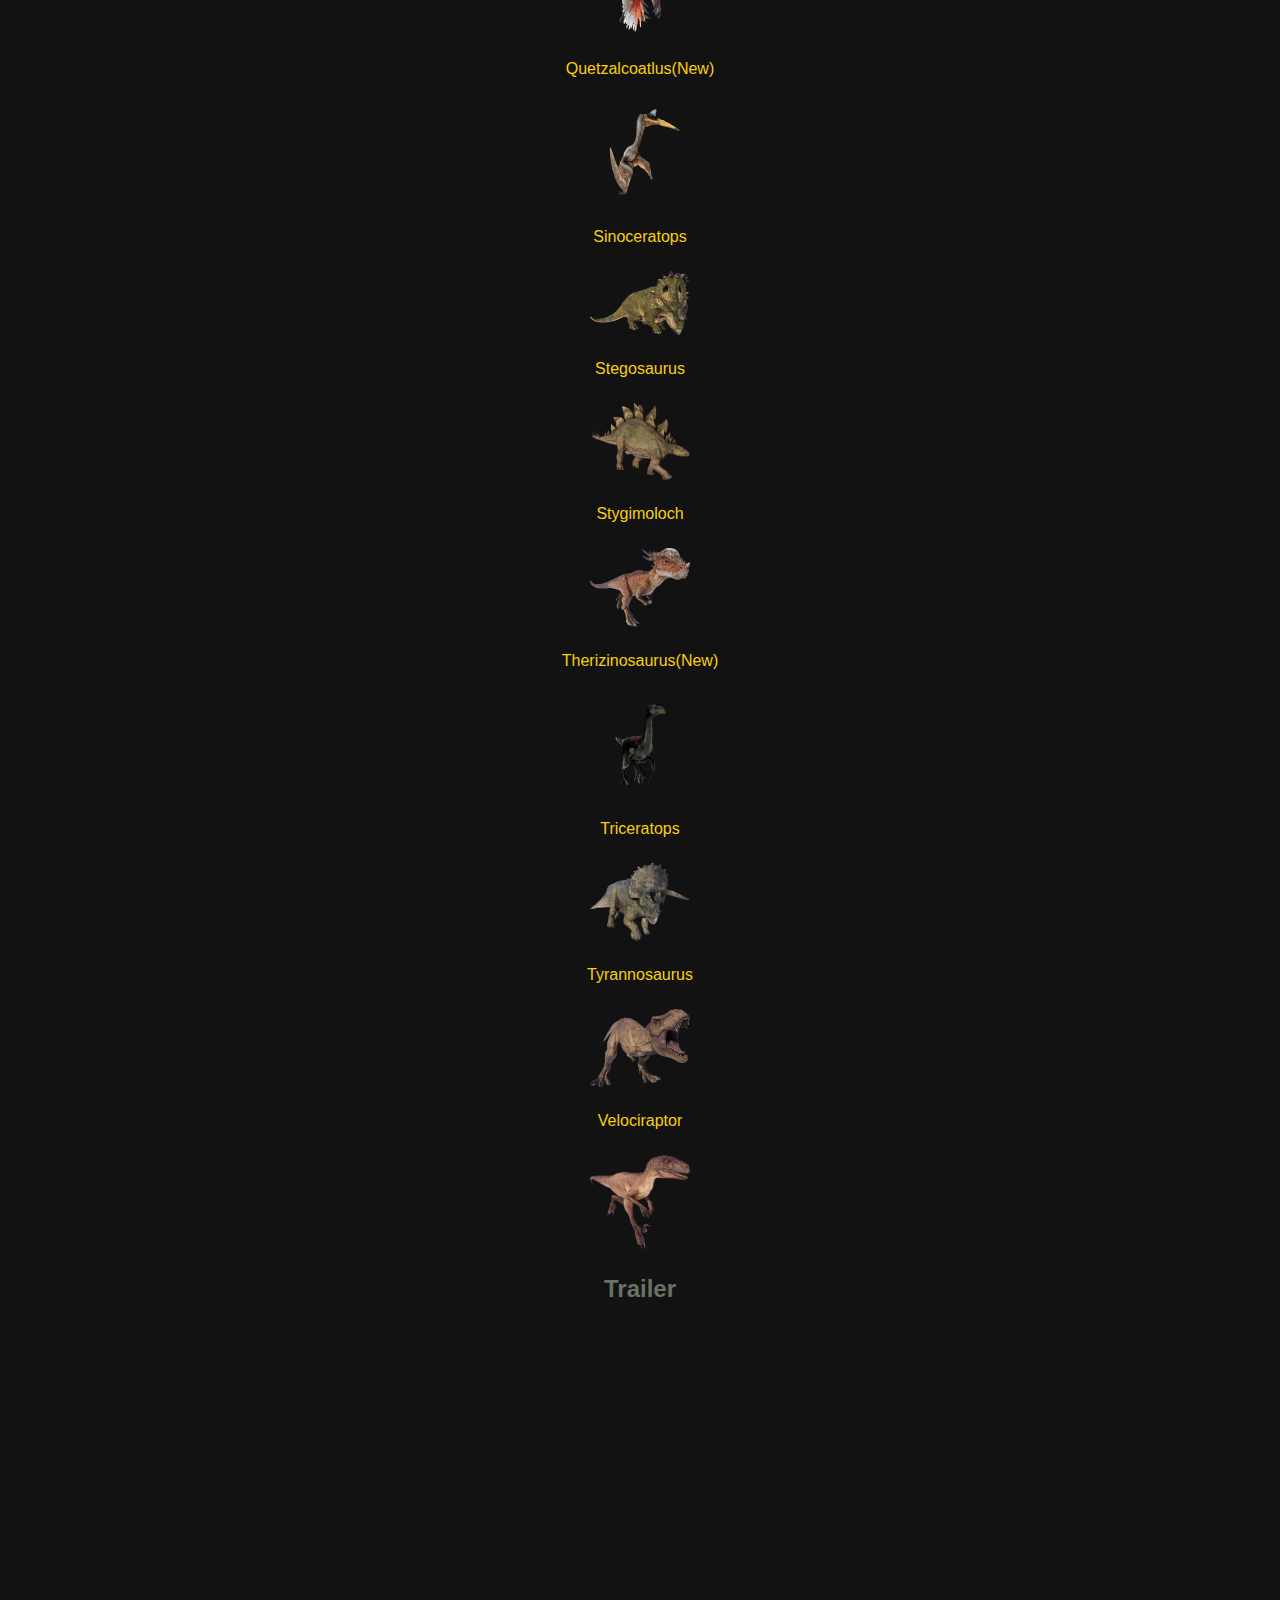
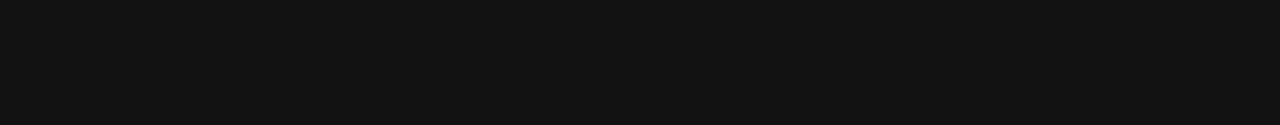
<file: jwd.html>
<!DOCTYPE html>
<html>
    <head>
        <title>Jurassic World Dominion</title>
        <link rel="stylesheet" href="jwd.css">
    </head>
    <body>
        <center>
            <nav>
                <a href="jp.html"><img class="chonk" src="jp.png"></a>
                <a href="tlw.html"><img class="chonk" src="tlw.png"></a>
                <a href="jp3.html"><img class="chonk" src="jp3.png"></a>
                <a href="jw.html"><img class="chonk" src="jw.png"></a>
                <a href="jwfk.html"><img class="chonk" src="jwfk.png"></a>
                <a href="jwd.html"><img class="chonk" src="jwd.png"></a>
            </nav>
            <img src="jwdlogo.png" class="logo">
            <p>Jurassic World: Dominion is the third and final film in the Jurassic World trilogy and the direct sequel to the 2018 film Jurassic World: Fallen Kingdom. It is the sixth film in the Jurassic Park film series and served as the conclusion to the Jurassic World saga as a whole.</p>
            <h2>Plot</h2>
            <p>Four years after the volcanic destruction of Isla Nublar and the Lockwood Estate incident, de-extinct dinosaurs now live alongside with the humans worldwide. Claire Dearing, former operations manager of Jurassic World, works to protect dinosaurs from illegal breeding organizations. She and Owen Grady have been living in a remote mountain cabin in Sierra Nevada to protect Maisie Lockwood, Sir Benjamin Lockwood's cloned granddaughter. They are surprised when Blue, Owen’s trained Velociraptor, suddenly arrives at the cabin with an offspring. Maisie dubs it “Beta”. Unknown to them, Biosyn Genetics CEO Lewis Dodgson has targeted Maisie. Dodgson's operatives, led by Rainn Delacourt, kidnap Maisie and Beta when Maisie, frustrated with living in seclusion, sneaks away to a nearby town. Owen and Claire immediately set off to rescue them.</p>
            <p>Elsewhere, a giant species of locust has reappeared and is threatening the world’s crop and food supply. Paleobotanist Ellie Sattler, now divorced, has noticed how the locusts avoid Biosyn-produced crops, leading Ellie to suspect that Biosyn created them. She approaches paleontologist Dr. Alan Grant, who agrees to help stop Biosyn’s operations. Meanwhile, Claire and Owen track Beta and Maisie to Malta, where they discover a massive dinosaur black market and their friend Barry Sembène, now a French Intelligence Agent. As Claire and Owen disrupt the market, dinosaurs are unintentionally released, causing havoc. As Owen interrogated Delacourt who was later killed during the chaos, Claire incapacitates and interrogates Biosyn operative Soyona Santos, who reveals that Maisie and Beta are being transported to Biosyn’s headquarters in Italy's Dolomites mountain range. Afterwards, Santos is arrested by Barry. While at the market, they meet Kayla Watts, a sympathetic pilot who delivers the live cargo for market vendors and has access to Biosyn HQ. Escaping an attack from an Atrociraptor pack, she agrees to fly Owen and Claire there.</p>
            <p>Chaos theorist Ian Malcolm now works for Biosyn. He invites Alan and Ellie to the headquarters to secretly help investigate the locust problem. Biosyn’s communications director, Ramsay Cole, works with Ian and covertly opposes Biosyn’s operations. Geneticist Henry Wu has also joined Biosyn and clandestinely created the locust species, specifically designed to consume rival crops and make Biosyn products more competitive. When Maisie and Beta are brought to Biosyn HQ, Wu tells Maisie that she is Charlotte Lockwood's cloned daughter. Charlotte, Wu’s colleague on Site B, wanted a child and used her own DNA to reproduce Maisie without a mate. Charlotte died due to a genetic disease, but she had altered Maisie’s DNA to make her immune. Wu wants to study Maisie, believing that her DNA is key to creating a pathogen to halt the locust outbreak. Blue reproduced Beta in the same way, so Wu had ordered Beta’s capture as well.</p>
            <p>Upon reaching Biosyn airspace, a Quetzalcoatlus attacks Kayla’s cargo plane. Claire ejects, while Owen and Kayla crash land the plane. Following an encounter with a territorial Therizinosaurus and a Pyroraptor, the three are reunited. After stealing a locust sample from the Biosyn lab, Alan and Ellie escape, then rescue Maisie from Wu’s lab. Having discovered the intruders via security camera footage, Dodgson sets fire to the locust laboratory to destroy any evidence Alan and Ellie uncovered. The fire spreads, engulfing the entire facility and headquarters in flames. Dodgson tries to pass his legacy to Ramsay, but Ramsay abandons him. Ian helps Alan, Ellie, and Maisie escape the facilities and the entire crew meet up Owen, Claire, and Kayla, the former two reuniting with Maisie. Dodgson attempts to escape with dinosaur embryos via a monorail, but three Dilophosauruses kill him inside a tunnel.</p>
            <p>The resident Giganotosaurus fights with Rexy, but overpowers it, almost killing it and the people stranded beneath it. But before the Giganotosaurus can kill them, a Therizinosaurus distracts it long enough for Rexy to push it into the Therizinosaurus' waiting claws, killing it in an instant. The group rescues Wu, who says he can eliminate the locust infestations. The humans escape in a Biosyn aircraft. Back on the mainland, Wu releases a modified locust that carries a pathogen he discovered while studying Maisie, successfully eradicating the locust outbreak. Ellie and Alan renew their relationship as they, along with Ian and Ramsey, prepare to testify against the now-destroyed Biosyn. Owen, Claire, and Maisie return home, where Beta reunites with Blue. Around the world, dinosaurs learn to co-exist with the modern world. About a month later, Rexy encounters the Buck and Doe from Isla Sorna in Biosyn Valley, which has now declared a dinosaur sanctuary by the United Nations.</p>
            <h2>Species Included</h2>
            <ui>
            <li><a target="_blank" href="https://jurassicpark.fandom.com/wiki/Allosaurus">Allosaurus<img class="chonk" src="allosaurus2022.webp"></a></li>
            <li><a target="_blank" href="https://jurassicpark.fandom.com/wiki/Ankylosaurus">Ankylosaurus<img class="chonk" src="ankylosaurus.webp"></a></li>
            <li><a target="_blank" href="https://jurassicpark.fandom.com/wiki/Apatosaurus">Apatosaurus<img class="chonk" src="apatosaurus.webp"></a></li>
            <li><a target="_blank" href="https://jurassicpark.fandom.com/wiki/Atrociraptor">Atrociraptor(New)<img class="chonk" src="atrociraptor.webp"></a></li>
            <li><a target="_blank" href="https://jurassicpark.fandom.com/wiki/Baryonyx">Baryonyx<img class="chonk" src="baryonyx.webp"></a></li>
            <li><a target="_blank" href="https://jurassicpark.fandom.com/wiki/Brachiosaurus">Brachiosaurus<img class="chonk" src="brachiosaurus.webp"></a></li>
            <li><a target="_blank" href="https://jurassicpark.fandom.com/wiki/Carnotaurus">Carnotaurus<img class="chonk" src="carnotaurus.webp"></a></li>
            <li><a target="_blank" href="https://jurassicpark.fandom.com/wiki/Compsognathus">Compsognathus<img class="chonk" src="compsognathus.webp"></a></li>
            <li><a target="_blank" href="https://jurassicpark.fandom.com/wiki/Dilophosaurus">Dilophosaurus<img class="chonk" src="dilophosaurus.webp"></a></li>
            <li><a target="_blank" href="https://jurassicpark.fandom.com/wiki/Dimetrodon">Dimetrodon(New)<img class="chonk" src="dimetrodon.webp"></a></li>
            <li><a target="_blank" href="https://jurassicpark.fandom.com/wiki/Dimorphodon">Dimorphodon<img class="chonk" src="dimorphodon2022.webp"></a></li>
            <li><a target="_blank" href="https://jurassicpark.fandom.com/wiki/Dreadnoughtus">Dreadnoughtus(New)<img class="chonk" src="dreadnoughtus.webp"></a></li>
            <li><a target="_blank" href="https://jurassicpark.fandom.com/wiki/Gallimimus">Gallimimus<img class="chonk" src="gallimimus.webp"></a></li>
            <li><a target="_blank" href="https://jurassicpark.fandom.com/wiki/Giganotosaurus">Giganotosaurus(New)<img class="chonk" src="giganotosaurus.webp"></a></li>
            <li><a target="_blank" href="https://jurassicpark.fandom.com/wiki/Iguanodon">Iguanodon(New)<img class="chonk" src="iguanodon.webp"></a></li>
            <li><a target="_blank" href="https://jurassicpark.fandom.com/wiki/Lystrosaurus">Lystrosaurus(New)<img class="chonk" src="lystrosaurus.webp"></a></li>
            <li><a target="_blank" href="https://jurassicpark.fandom.com/wiki/Microceratus">Microceratus(New)<img class="chonk" src="microceratus.webp"></a></li>
            <li><a target="_blank" href="https://jurassicpark.fandom.com/wiki/Moros">Moros Intrepidus(New)<img class="chonk" src="moros_intrepidus.webp"></a></li>
            <li><a target="_blank" href="https://jurassicpark.fandom.com/wiki/Mosasaurus">Mosasaurus<img class="chonk" src="mosasaurus.webp"></a></li>
            <li><a target="_blank" href="https://jurassicpark.fandom.com/wiki/Nasutoceratops">Nacutoceratops(New)<img class="chonk" src="nacutoceratops.webp"></a></li>
            <li><a target="_blank" href="https://jurassicpark.fandom.com/wiki/Oviraptor">Oviraptor(New)<img class="chonk" src="oviraptor.webp"></a></li>
            <li><a target="_blank" href="https://jurassicpark.fandom.com/wiki/Parasaurolophus">Parasaurolophus<img class="chonk" src="parasaurolphus.webp"></a></li>
            <li><a target="_blank" href="https://jurassicpark.fandom.com/wiki/Pteranodon">Pteranodon<img class="chonk" src="pteranodon.webp"></a></li>
            <li><a target="_blank" href="https://jurassicpark.fandom.com/wiki/Pyroraptor">Pyroraptor(New)<img class="chonk" src="pyroraptor.webp"></a></li>
            <li><a target="_blank" href="https://jurassicpark.fandom.com/wiki/Quetzalcoatlus">Quetzalcoatlus(New)<img class="chonk" src="quetzlcoatlus.webp"></a></li>
            <li><a target="_blank" href="https://jurassicpark.fandom.com/wiki/Sinoceratops">Sinoceratops<img class="chonk" src="sinoceratops.webp"></a></li>
            <li><a target="_blank" href="https://jurassicpark.fandom.com/wiki/Stegosaurus">Stegosaurus<img class="chonk" src="stegosaurus.webp"></a></li>
            <li><a target="_blank" href="https://jurassicpark.fandom.com/wiki/Stygimoloch">Stygimoloch<img class="chonk" src="stygimoloch.webp"></a></li>
            <li><a target="_blank" href="https://jurassicpark.fandom.com/wiki/Stygimoloch">Therizinosaurus(New)<img class="chonk" src="therizinosaurus.webp"></a></li>
            <li><a target="_blank" href="https://jurassicpark.fandom.com/wiki/Triceratops">Triceratops<img class="chonk" src="triceratops.webp"></a></li>
            <li><a target="_blank" href="https://jurassicpark.fandom.com/wiki/Tyrannosaurus_rex">Tyrannosaurus<img class="chonk" src="tyrannosaurus.webp"></a></li>
            <li><a target="_blank" href="https://jurassicpark.fandom.com/wiki/Velociraptor">Velociraptor<img class="chonk" src="velociraptor.webp"></a></li>
                
            </ui>
            <h2>Trailer</h2>
            <iframe width="560" height="315" src="https://www.youtube.com/embed/UtxAPXT4174?si=-f-fC8Lr_vNcpBQu" title="YouTube video player" frameborder="0" allow="accelerometer; autoplay; clipboard-write; encrypted-media; gyroscope; picture-in-picture; web-share" referrerpolicy="strict-origin-when-cross-origin" allowfullscreen></iframe>
            <div class="fixed-bottom">
                <a href="jwfk.html"><img id="arrow" src="left.png"></a>  <a href="index.html"><img id="arrow" src="right.png"></a>
            </div>
        </center>
    </body>
</html>
</file>
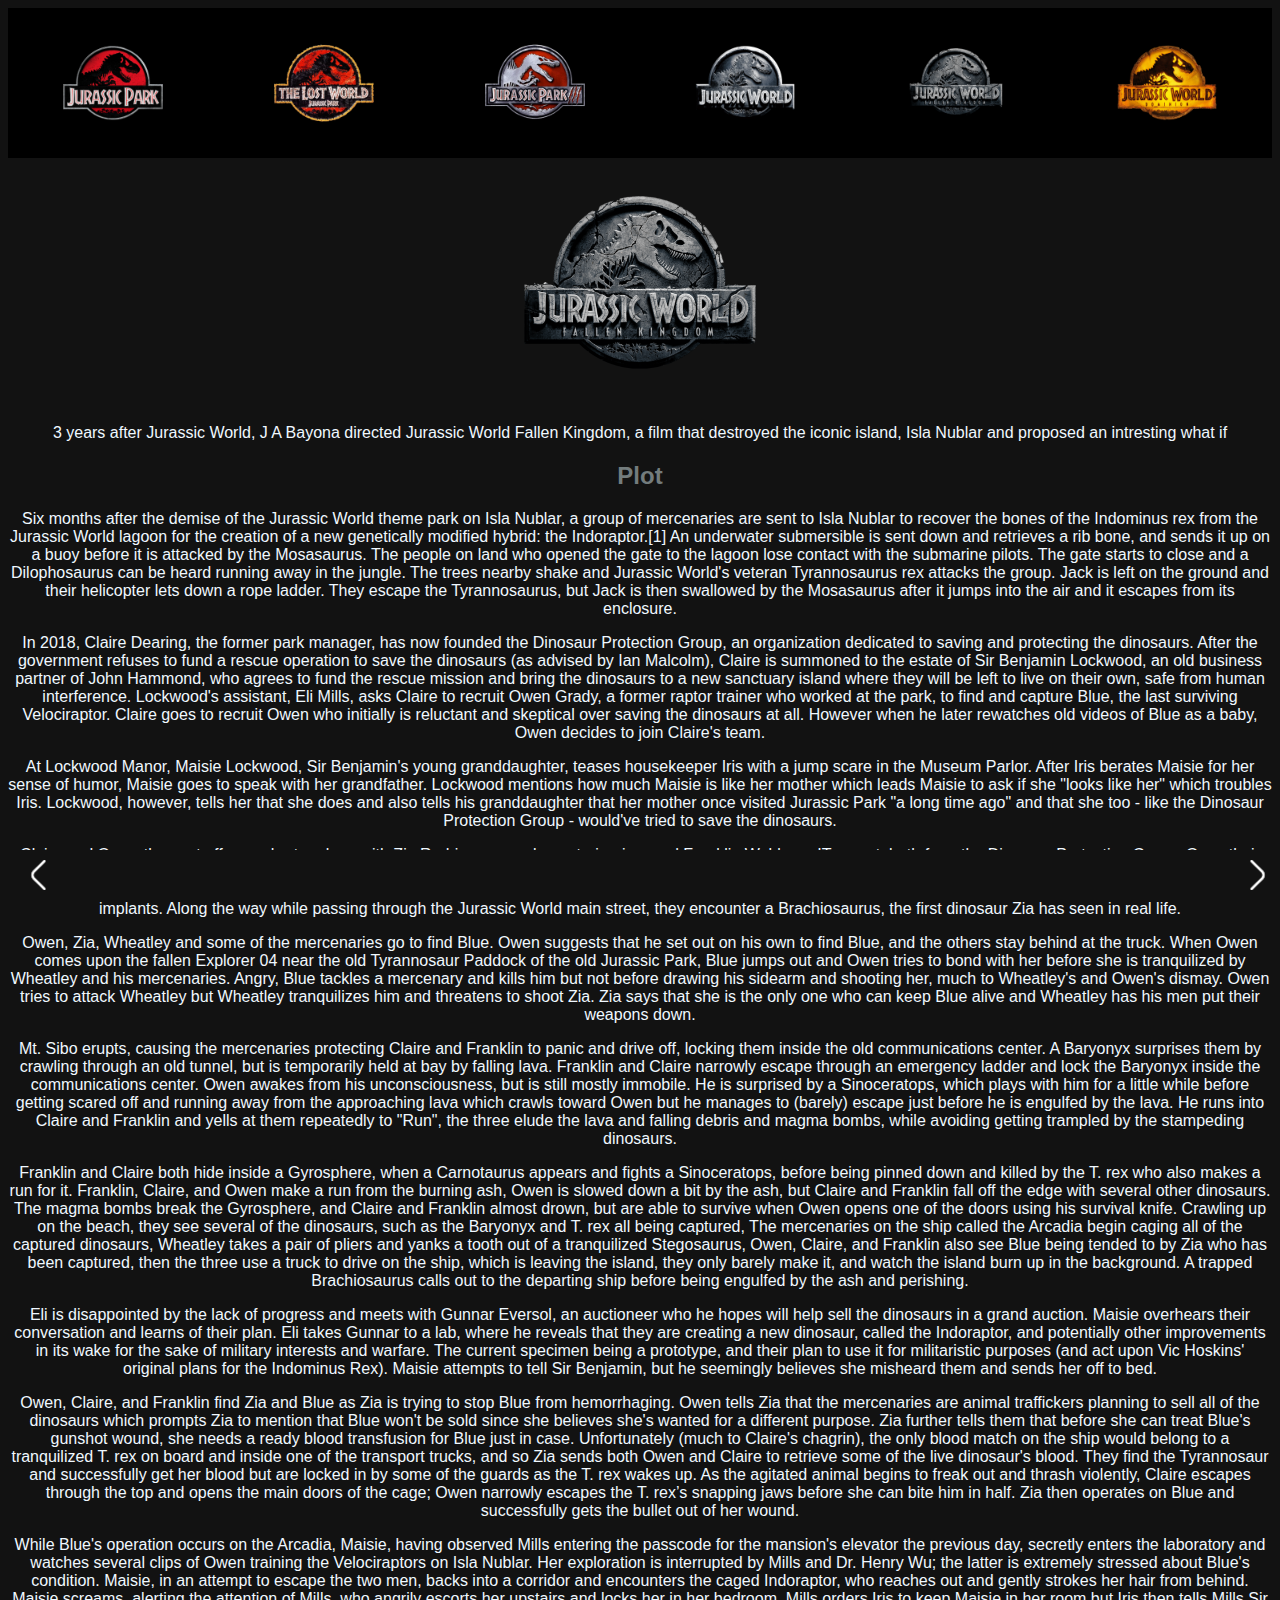
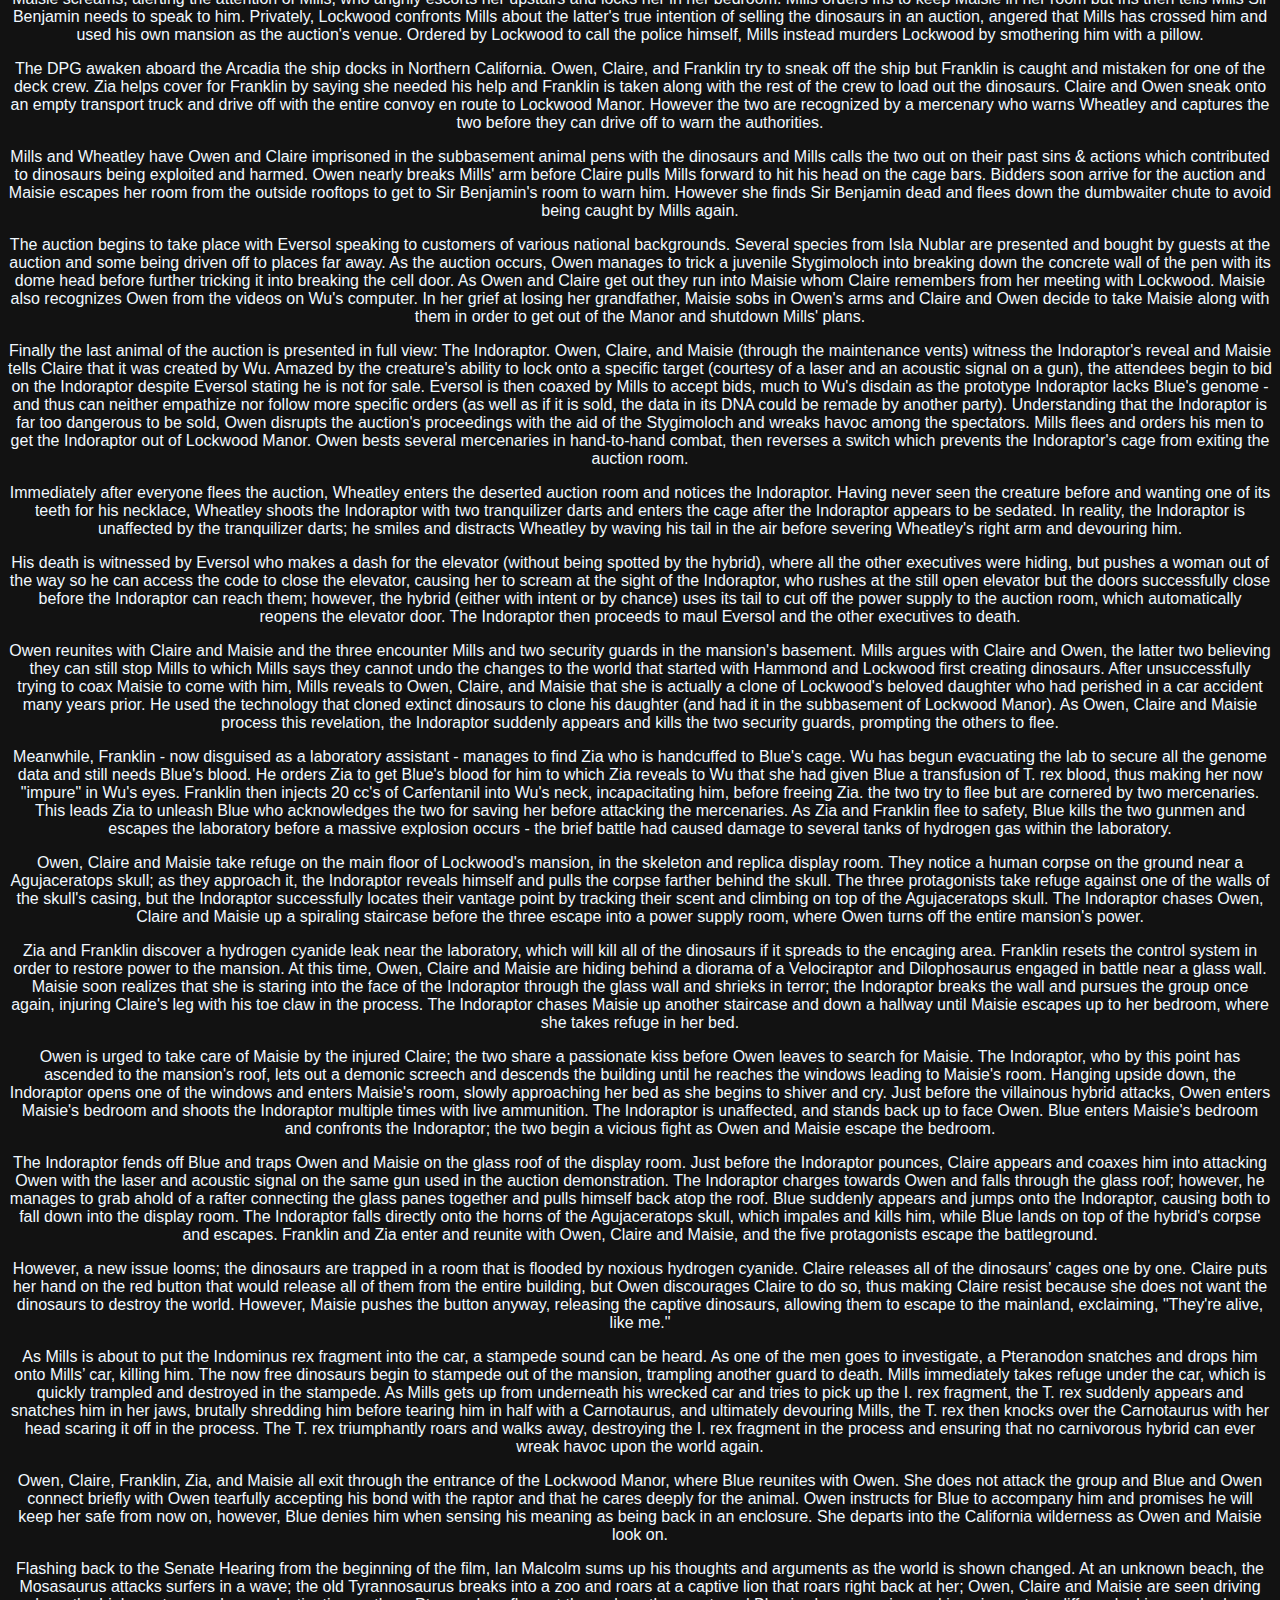
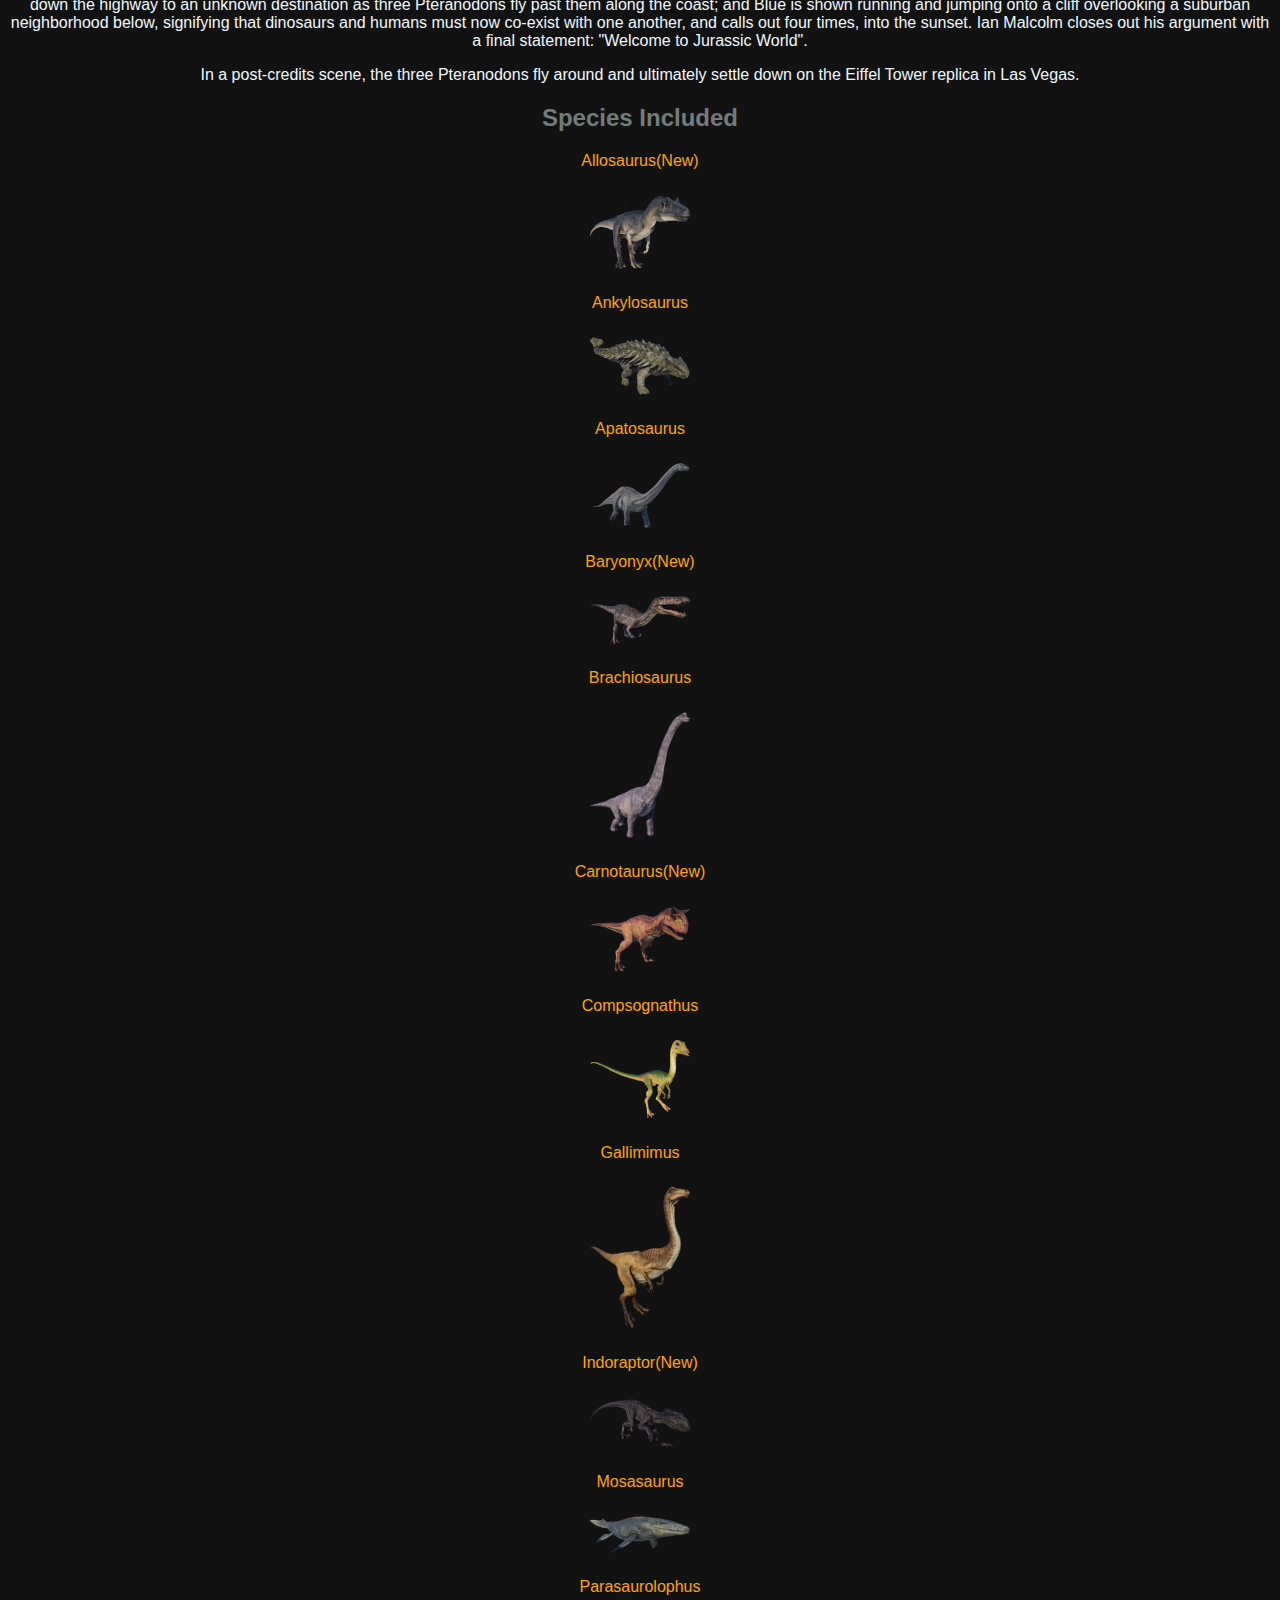
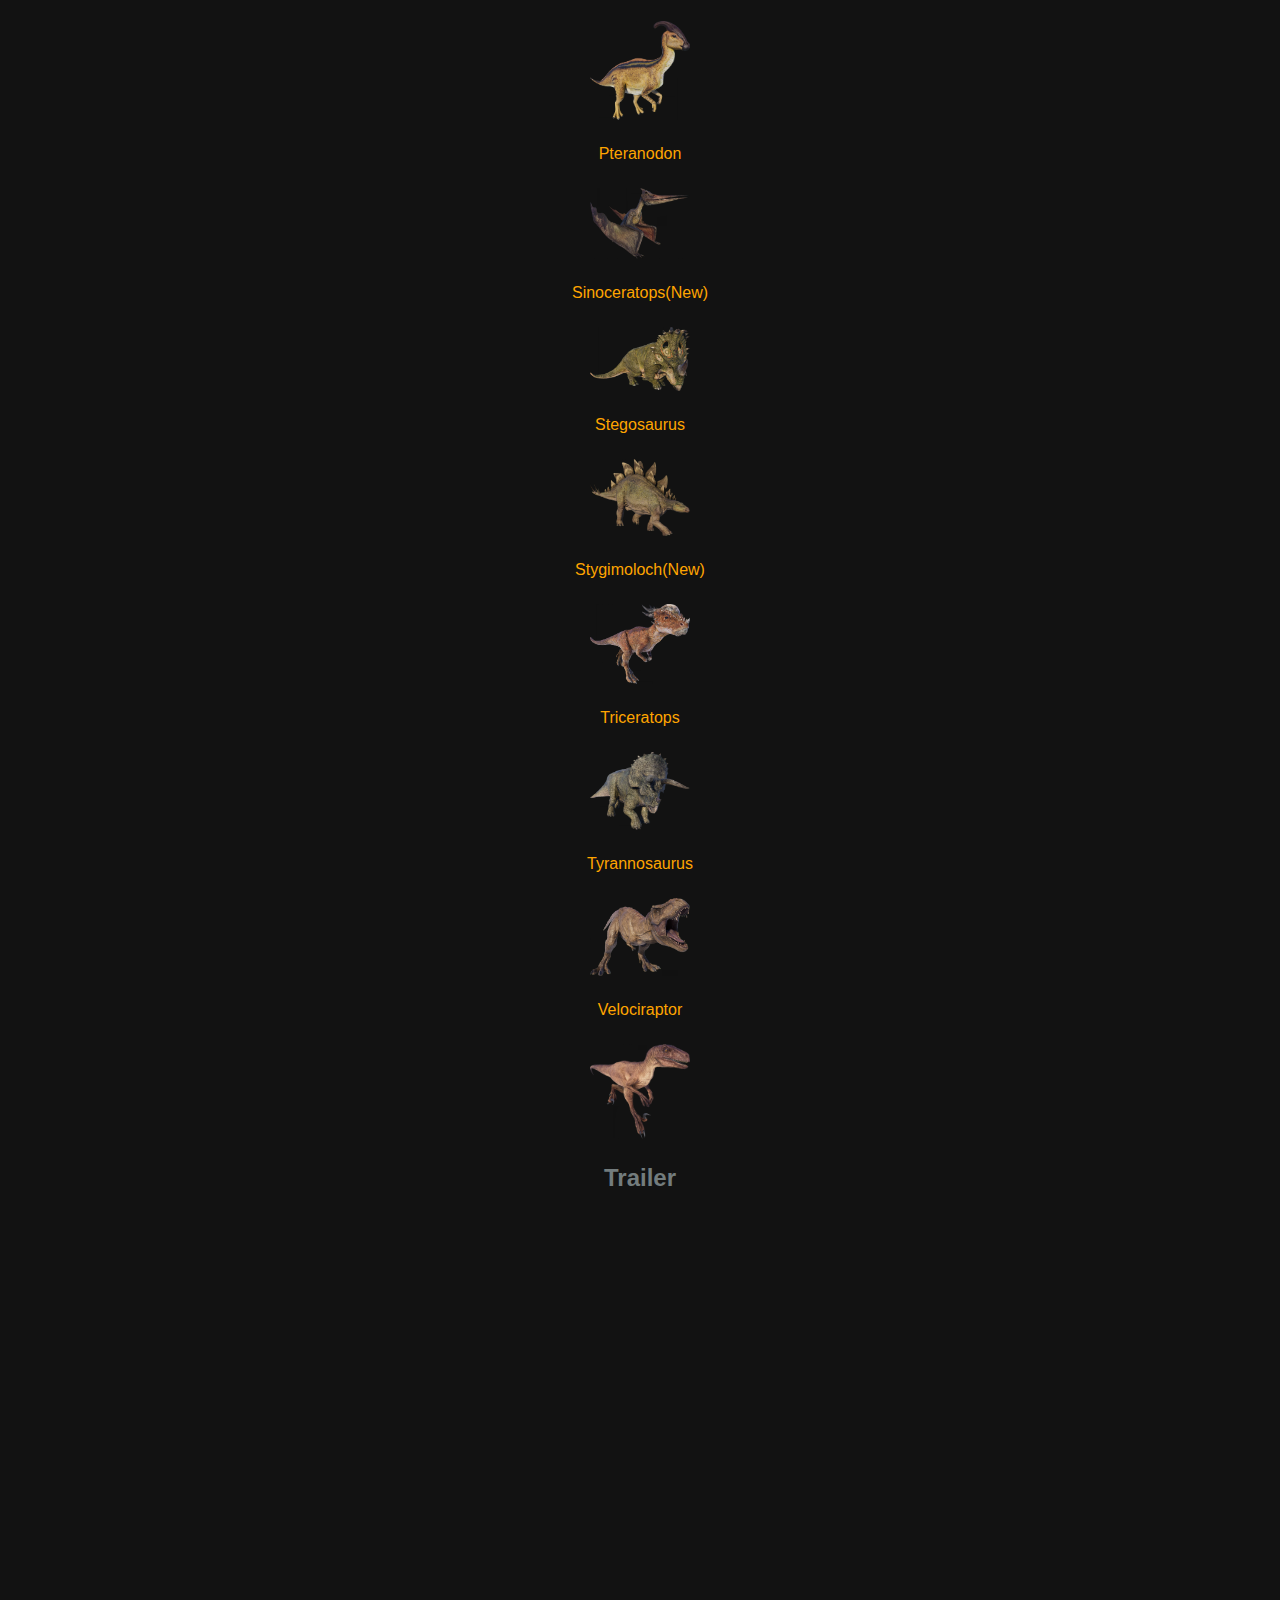
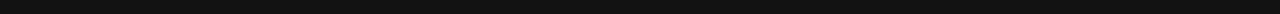
<file: jwfk.html>
<!DOCTYPE html>
<html>
    <head>
        <title>Jurassic World: Fallen Kingdom</title>
        <link rel="stylesheet" href="jwfk.css">
    </head>
    <body>
        <center>
            <nav>
                <a href="jp.html"><img class="chonk" src="jp.png"></a>
                <a href="tlw.html"><img class="chonk" src="tlw.png"></a>
                <a href="jp3.html"><img class="chonk" src="jp3.png"></a>
                <a href="jw.html"><img class="chonk" src="jw.png"></a>
                <a href="jwfk.html"><img class="chonk" src="jwfk.png"></a>
                <a href="jwd.html"><img class="chonk" src="jwd.png"></a>
            </nav>
            <img src="jwfklogo.png" class="logo">
            <p>3 years after Jurassic World, J A Bayona directed Jurassic World Fallen Kingdom, a film that destroyed the iconic island, Isla Nublar and proposed an intresting what if <scenario class=""></scenario></p>
            <h2>Plot</h2>
            <p>Six months after the demise of the Jurassic World theme park on Isla Nublar, a group of mercenaries are sent to Isla Nublar to recover the bones of the Indominus rex from the Jurassic World lagoon for the creation of a new genetically modified hybrid: the Indoraptor.[1] An underwater submersible is sent down and retrieves a rib bone, and sends it up on a buoy before it is attacked by the Mosasaurus. The people on land who opened the gate to the lagoon lose contact with the submarine pilots. The gate starts to close and a Dilophosaurus can be heard running away in the jungle. The trees nearby shake and Jurassic World's veteran Tyrannosaurus rex attacks the group. Jack is left on the ground and their helicopter lets down a rope ladder. They escape the Tyrannosaurus, but Jack is then swallowed by the Mosasaurus after it jumps into the air and it escapes from its enclosure.</p>
            <p>In 2018, Claire Dearing, the former park manager, has now founded the Dinosaur Protection Group, an organization dedicated to saving and protecting the dinosaurs. After the government refuses to fund a rescue operation to save the dinosaurs (as advised by Ian Malcolm), Claire is summoned to the estate of Sir Benjamin Lockwood, an old business partner of John Hammond, who agrees to fund the rescue mission and bring the dinosaurs to a new sanctuary island where they will be left to live on their own, safe from human interference. Lockwood's assistant, Eli Mills, asks Claire to recruit Owen Grady, a former raptor trainer who worked at the park, to find and capture Blue, the last surviving Velociraptor. Claire goes to recruit Owen who initially is reluctant and skeptical over saving the dinosaurs at all. However when he later rewatches old videos of Blue as a baby, Owen decides to join Claire's team.</p>
            <p>At Lockwood Manor, Maisie Lockwood, Sir Benjamin's young granddaughter, teases housekeeper Iris with a jump scare in the Museum Parlor. After Iris berates Maisie for her sense of humor, Maisie goes to speak with her grandfather. Lockwood mentions how much Maisie is like her mother which leads Maisie to ask if she "looks like her" which troubles Iris. Lockwood, however, tells her that she does and also tells his granddaughter that her mother once visited Jurassic Park "a long time ago" and that she too - like the Dinosaur Protection Group - would've tried to save the dinosaurs.</p>
            <p>Claire and Owen then set off on a charter plane with Zia Rodriguez, a paleo-veterinarian, and Franklin Webb, an IT expert, both from the Dinosaur Protection Group. Once their plane lands, the group is surprised to find a large base camp has already been set up, and they are met by Ken Wheatley, a big game and trophy hunter serving as the "expedition facilitator". They all set off along with a group of mercenaries to reactivate an abandoned radio communications tower that they will use to find the dinosaurs via their RFID chip implants. Along the way while passing through the Jurassic World main street, they encounter a Brachiosaurus, the first dinosaur Zia has seen in real life.</p>
            <p>Owen, Zia, Wheatley and some of the mercenaries go to find Blue. Owen suggests that he set out on his own to find Blue, and the others stay behind at the truck. When Owen comes upon the fallen Explorer 04 near the old Tyrannosaur Paddock of the old Jurassic Park, Blue jumps out and Owen tries to bond with her before she is tranquilized by Wheatley and his mercenaries. Angry, Blue tackles a mercenary and kills him but not before drawing his sidearm and shooting her, much to Wheatley's and Owen's dismay. Owen tries to attack Wheatley but Wheatley tranquilizes him and threatens to shoot Zia. Zia says that she is the only one who can keep Blue alive and Wheatley has his men put their weapons down.</p>
            <p>Mt. Sibo erupts, causing the mercenaries protecting Claire and Franklin to panic and drive off, locking them inside the old communications center. A Baryonyx surprises them by crawling through an old tunnel, but is temporarily held at bay by falling lava. Franklin and Claire narrowly escape through an emergency ladder and lock the Baryonyx inside the communications center. Owen awakes from his unconsciousness, but is still mostly immobile. He is surprised by a Sinoceratops, which plays with him for a little while before getting scared off and running away from the approaching lava which crawls toward Owen but he manages to (barely) escape just before he is engulfed by the lava. He runs into Claire and Franklin and yells at them repeatedly to "Run", the three elude the lava and falling debris and magma bombs, while avoiding getting trampled by the stampeding dinosaurs.</p>
            <p>Franklin and Claire both hide inside a Gyrosphere, when a Carnotaurus appears and fights a Sinoceratops, before being pinned down and killed by the T. rex who also makes a run for it. Franklin, Claire, and Owen make a run from the burning ash, Owen is slowed down a bit by the ash, but Claire and Franklin fall off the edge with several other dinosaurs. The magma bombs break the Gyrosphere, and Claire and Franklin almost drown, but are able to survive when Owen opens one of the doors using his survival knife. Crawling up on the beach, they see several of the dinosaurs, such as the Baryonyx and T. rex all being captured, The mercenaries on the ship called the Arcadia begin caging all of the captured dinosaurs, Wheatley takes a pair of pliers and yanks a tooth out of a tranquilized Stegosaurus, Owen, Claire, and Franklin also see Blue being tended to by Zia who has been captured, then the three use a truck to drive on the ship, which is leaving the island, they only barely make it, and watch the island burn up in the background. A trapped Brachiosaurus calls out to the departing ship before being engulfed by the ash and perishing.</p>
            <p>Eli is disappointed by the lack of progress and meets with Gunnar Eversol, an auctioneer who he hopes will help sell the dinosaurs in a grand auction. Maisie overhears their conversation and learns of their plan. Eli takes Gunnar to a lab, where he reveals that they are creating a new dinosaur, called the Indoraptor, and potentially other improvements in its wake for the sake of military interests and warfare. The current specimen being a prototype, and their plan to use it for militaristic purposes (and act upon Vic Hoskins' original plans for the Indominus Rex). Maisie attempts to tell Sir Benjamin, but he seemingly believes she misheard them and sends her off to bed.</p>
            <p>Owen, Claire, and Franklin find Zia and Blue as Zia is trying to stop Blue from hemorrhaging. Owen tells Zia that the mercenaries are animal traffickers planning to sell all of the dinosaurs which prompts Zia to mention that Blue won't be sold since she believes she's wanted for a different purpose. Zia further tells them that before she can treat Blue's gunshot wound, she needs a ready blood transfusion for Blue just in case. Unfortunately (much to Claire's chagrin), the only blood match on the ship would belong to a tranquilized T. rex on board and inside one of the transport trucks, and so Zia sends both Owen and Claire to retrieve some of the live dinosaur's blood. They find the Tyrannosaur and successfully get her blood but are locked in by some of the guards as the T. rex wakes up. As the agitated animal begins to freak out and thrash violently, Claire escapes through the top and opens the main doors of the cage; Owen narrowly escapes the T. rex’s snapping jaws before she can bite him in half. Zia then operates on Blue and successfully gets the bullet out of her wound.</p>
            <p>While Blue's operation occurs on the Arcadia, Maisie, having observed Mills entering the passcode for the mansion's elevator the previous day, secretly enters the laboratory and watches several clips of Owen training the Velociraptors on Isla Nublar. Her exploration is interrupted by Mills and Dr. Henry Wu; the latter is extremely stressed about Blue's condition. Maisie, in an attempt to escape the two men, backs into a corridor and encounters the caged Indoraptor, who reaches out and gently strokes her hair from behind. Maisie screams, alerting the attention of Mills, who angrily escorts her upstairs and locks her in her bedroom. Mills orders Iris to keep Maisie in her room but Iris then tells Mills Sir Benjamin needs to speak to him. Privately, Lockwood confronts Mills about the latter's true intention of selling the dinosaurs in an auction, angered that Mills has crossed him and used his own mansion as the auction's venue. Ordered by Lockwood to call the police himself, Mills instead murders Lockwood by smothering him with a pillow.</p>
            <p>The DPG awaken aboard the Arcadia the ship docks in Northern California. Owen, Claire, and Franklin try to sneak off the ship but Franklin is caught and mistaken for one of the deck crew. Zia helps cover for Franklin by saying she needed his help and Franklin is taken along with the rest of the crew to load out the dinosaurs. Claire and Owen sneak onto an empty transport truck and drive off with the entire convoy en route to Lockwood Manor. However the two are recognized by a mercenary who warns Wheatley and captures the two before they can drive off to warn the authorities.</p>
            <p>Mills and Wheatley have Owen and Claire imprisoned in the subbasement animal pens with the dinosaurs and Mills calls the two out on their past sins & actions which contributed to dinosaurs being exploited and harmed. Owen nearly breaks Mills' arm before Claire pulls Mills forward to hit his head on the cage bars. Bidders soon arrive for the auction and Maisie escapes her room from the outside rooftops to get to Sir Benjamin's room to warn him. However she finds Sir Benjamin dead and flees down the dumbwaiter chute to avoid being caught by Mills again.</p>
            <p>The auction begins to take place with Eversol speaking to customers of various national backgrounds. Several species from Isla Nublar are presented and bought by guests at the auction and some being driven off to places far away. As the auction occurs, Owen manages to trick a juvenile Stygimoloch into breaking down the concrete wall of the pen with its dome head before further tricking it into breaking the cell door. As Owen and Claire get out they run into Maisie whom Claire remembers from her meeting with Lockwood. Maisie also recognizes Owen from the videos on Wu's computer. In her grief at losing her grandfather, Maisie sobs in Owen's arms and Claire and Owen decide to take Maisie along with them in order to get out of the Manor and shutdown Mills' plans.</p>
            <p>Finally the last animal of the auction is presented in full view: The Indoraptor. Owen, Claire, and Maisie (through the maintenance vents) witness the Indoraptor's reveal and Maisie tells Claire that it was created by Wu. Amazed by the creature's ability to lock onto a specific target (courtesy of a laser and an acoustic signal on a gun), the attendees begin to bid on the Indoraptor despite Eversol stating he is not for sale. Eversol is then coaxed by Mills to accept bids, much to Wu's disdain as the prototype Indoraptor lacks Blue's genome - and thus can neither empathize nor follow more specific orders (as well as if it is sold, the data in its DNA could be remade by another party). Understanding that the Indoraptor is far too dangerous to be sold, Owen disrupts the auction's proceedings with the aid of the Stygimoloch and wreaks havoc among the spectators. Mills flees and orders his men to get the Indoraptor out of Lockwood Manor. Owen bests several mercenaries in hand-to-hand combat, then reverses a switch which prevents the Indoraptor's cage from exiting the auction room.</p>
            <p>Immediately after everyone flees the auction, Wheatley enters the deserted auction room and notices the Indoraptor. Having never seen the creature before and wanting one of its teeth for his necklace, Wheatley shoots the Indoraptor with two tranquilizer darts and enters the cage after the Indoraptor appears to be sedated. In reality, the Indoraptor is unaffected by the tranquilizer darts; he smiles and distracts Wheatley by waving his tail in the air before severing Wheatley's right arm and devouring him.</p>
            <p>His death is witnessed by Eversol who makes a dash for the elevator (without being spotted by the hybrid), where all the other executives were hiding, but pushes a woman out of the way so he can access the code to close the elevator, causing her to scream at the sight of the Indoraptor, who rushes at the still open elevator but the doors successfully close before the Indoraptor can reach them; however, the hybrid (either with intent or by chance) uses its tail to cut off the power supply to the auction room, which automatically reopens the elevator door. The Indoraptor then proceeds to maul Eversol and the other executives to death.</p>
            <p>Owen reunites with Claire and Maisie and the three encounter Mills and two security guards in the mansion's basement. Mills argues with Claire and Owen, the latter two believing they can still stop Mills to which Mills says they cannot undo the changes to the world that started with Hammond and Lockwood first creating dinosaurs. After unsuccessfully trying to coax Maisie to come with him, Mills reveals to Owen, Claire, and Maisie that she is actually a clone of Lockwood's beloved daughter who had perished in a car accident many years prior. He used the technology that cloned extinct dinosaurs to clone his daughter (and had it in the subbasement of Lockwood Manor). As Owen, Claire and Maisie process this revelation, the Indoraptor suddenly appears and kills the two security guards, prompting the others to flee.</p>
            <p>Meanwhile, Franklin - now disguised as a laboratory assistant - manages to find Zia who is handcuffed to Blue's cage. Wu has begun evacuating the lab to secure all the genome data and still needs Blue's blood. He orders Zia to get Blue's blood for him to which Zia reveals to Wu that she had given Blue a transfusion of T. rex blood, thus making her now "impure" in Wu's eyes. Franklin then injects 20 cc's of Carfentanil into Wu's neck, incapacitating him, before freeing Zia. the two try to flee but are cornered by two mercenaries. This leads Zia to unleash Blue who acknowledges the two for saving her before attacking the mercenaries. As Zia and Franklin flee to safety, Blue kills the two gunmen and escapes the laboratory before a massive explosion occurs - the brief battle had caused damage to several tanks of hydrogen gas within the laboratory.</p>
            <p>Owen, Claire and Maisie take refuge on the main floor of Lockwood's mansion, in the skeleton and replica display room. They notice a human corpse on the ground near a Agujaceratops skull; as they approach it, the Indoraptor reveals himself and pulls the corpse farther behind the skull. The three protagonists take refuge against one of the walls of the skull's casing, but the Indoraptor successfully locates their vantage point by tracking their scent and climbing on top of the Agujaceratops skull. The Indoraptor chases Owen, Claire and Maisie up a spiraling staircase before the three escape into a power supply room, where Owen turns off the entire mansion's power.</p>
            <p>Zia and Franklin discover a hydrogen cyanide leak near the laboratory, which will kill all of the dinosaurs if it spreads to the encaging area. Franklin resets the control system in order to restore power to the mansion. At this time, Owen, Claire and Maisie are hiding behind a diorama of a Velociraptor and Dilophosaurus engaged in battle near a glass wall. Maisie soon realizes that she is staring into the face of the Indoraptor through the glass wall and shrieks in terror; the Indoraptor breaks the wall and pursues the group once again, injuring Claire's leg with his toe claw in the process. The Indoraptor chases Maisie up another staircase and down a hallway until Maisie escapes up to her bedroom, where she takes refuge in her bed.</p>
            <p>Owen is urged to take care of Maisie by the injured Claire; the two share a passionate kiss before Owen leaves to search for Maisie. The Indoraptor, who by this point has ascended to the mansion's roof, lets out a demonic screech and descends the building until he reaches the windows leading to Maisie's room. Hanging upside down, the Indoraptor opens one of the windows and enters Maisie's room, slowly approaching her bed as she begins to shiver and cry. Just before the villainous hybrid attacks, Owen enters Maisie's bedroom and shoots the Indoraptor multiple times with live ammunition. The Indoraptor is unaffected, and stands back up to face Owen. Blue enters Maisie's bedroom and confronts the Indoraptor; the two begin a vicious fight as Owen and Maisie escape the bedroom.</p>
            <p>The Indoraptor fends off Blue and traps Owen and Maisie on the glass roof of the display room. Just before the Indoraptor pounces, Claire appears and coaxes him into attacking Owen with the laser and acoustic signal on the same gun used in the auction demonstration. The Indoraptor charges towards Owen and falls through the glass roof; however, he manages to grab ahold of a rafter connecting the glass panes together and pulls himself back atop the roof. Blue suddenly appears and jumps onto the Indoraptor, causing both to fall down into the display room. The Indoraptor falls directly onto the horns of the Agujaceratops skull, which impales and kills him, while Blue lands on top of the hybrid's corpse and escapes. Franklin and Zia enter and reunite with Owen, Claire and Maisie, and the five protagonists escape the battleground.</p>
            <p>However, a new issue looms; the dinosaurs are trapped in a room that is flooded by noxious hydrogen cyanide. Claire releases all of the dinosaurs’ cages one by one. Claire puts her hand on the red button that would release all of them from the entire building, but Owen discourages Claire to do so, thus making Claire resist because she does not want the dinosaurs to destroy the world. However, Maisie pushes the button anyway, releasing the captive dinosaurs, allowing them to escape to the mainland, exclaiming, "They're alive, like me."</p>
            <p>As Mills is about to put the Indominus rex fragment into the car, a stampede sound can be heard. As one of the men goes to investigate, a Pteranodon snatches and drops him onto Mills’ car, killing him. The now free dinosaurs begin to stampede out of the mansion, trampling another guard to death. Mills immediately takes refuge under the car, which is quickly trampled and destroyed in the stampede. As Mills gets up from underneath his wrecked car and tries to pick up the I. rex fragment, the T. rex suddenly appears and snatches him in her jaws, brutally shredding him before tearing him in half with a Carnotaurus, and ultimately devouring Mills, the T. rex then knocks over the Carnotaurus with her head scaring it off in the process. The T. rex triumphantly roars and walks away, destroying the I. rex fragment in the process and ensuring that no carnivorous hybrid can ever wreak havoc upon the world again.</p>
            <p>Owen, Claire, Franklin, Zia, and Maisie all exit through the entrance of the Lockwood Manor, where Blue reunites with Owen. She does not attack the group and Blue and Owen connect briefly with Owen tearfully accepting his bond with the raptor and that he cares deeply for the animal. Owen instructs for Blue to accompany him and promises he will keep her safe from now on, however, Blue denies him when sensing his meaning as being back in an enclosure. She departs into the California wilderness as Owen and Maisie look on.</p>
            <p>Flashing back to the Senate Hearing from the beginning of the film, Ian Malcolm sums up his thoughts and arguments as the world is shown changed. At an unknown beach, the Mosasaurus attacks surfers in a wave; the old Tyrannosaurus breaks into a zoo and roars at a captive lion that roars right back at her; Owen, Claire and Maisie are seen driving down the highway to an unknown destination as three Pteranodons fly past them along the coast; and Blue is shown running and jumping onto a cliff overlooking a suburban neighborhood below, signifying that dinosaurs and humans must now co-exist with one another, and calls out four times, into the sunset. Ian Malcolm closes out his argument with a final statement: "Welcome to Jurassic World".</p>
            <p>In a post-credits scene, the three Pteranodons fly around and ultimately settle down on the Eiffel Tower replica in Las Vegas.</p>
            <h2>Species Included</h2>
            <ui>
                <li><a href="https://jurassicpark.fandom.com/wiki/Allosaurus" target="_blank">Allosaurus(New)<img class="chonk" src="allosaurus.webp"></a></li>
                <li><a href="https://jurassicpark.fandom.com/wiki/Ankylosaurus" target="_blank">Ankylosaurus<img class="chonk" src="ankylosaurus.webp"></a></li>
                <li><a href="https://jurassicpark.fandom.com/wiki/Apatosaurus" target="_blank">Apatosaurus<img class="chonk" src="apatosaurus.webp"></a></li>
                <li><a href="https://jurassicpark.fandom.com/wiki/Baryonyx" target="_blank">Baryonyx(New)<img class="chonk" src="baryonyx.webp"></a></li>
                <li><a href="https://jurassicpark.fandom.com/wiki/Brachiosaurus" target="_blank">Brachiosaurus<img class="chonk" src="brachiosaurus.webp"></a></li>
                <li><a href="https://jurassicpark.fandom.com/wiki/Carnotaurus" target="_blank">Carnotaurus(New)<img class="chonk" src="carnotaurus.webp"></a></li>
                <li><a href="https://jurassicpark.fandom.com/wiki/Compsognathus" target="_blank">Compsognathus<img class="chonk" src="compsognathus.webp"></a></li>
                <li><a href="https://jurassicpark.fandom.com/wiki/Gallimimus" target="_blank">Gallimimus<img class="chonk" src="gallimimus.webp"></a></li>
                <li><a href="https://jurassicpark.fandom.com/wiki/Indoraptor" target="_blank">Indoraptor(New)<img class="chonk" src="indoraptor.webp"></a></li>
                <li><a href="https://jurassicpark.fandom.com/wiki/Mosasaurus" target="_blank">Mosasaurus<img class="chonk" src="mosasaurus.webp"></a></li>
                <li><a href="https://jurassicpark.fandom.com/wiki/Parasaurolophus" target="_blank">Parasaurolophus<img class="chonk" src="parasaurolphus.webp"></a></li>
                <li><a href="https://jurassicpark.fandom.com/wiki/Pteranodon" target="_blank">Pteranodon<img class="chonk" src="pteranodon.webp"></a></li>
                <li><a href="https://jurassicpark.fandom.com/wiki/Sinoceratops" target="_blank">Sinoceratops(New)<img class="chonk" src="sinoceratops.webp"></a></li>
                <li><a href="https://jurassicpark.fandom.com/wiki/Stegosaurus" target="_blank">Stegosaurus<img class="chonk" src="stegosaurus.webp"></a></li>
                <li><a href="https://jurassicpark.fandom.com/wiki/Stygimoloch" target="_blank">Stygimoloch(New)<img class="chonk" src="stygimoloch.webp"></a></li>
                <li><a href="https://jurassicpark.fandom.com/wiki/Triceratops" target="_blank">Triceratops<img class="chonk" src="triceratops.webp"></a></li>
                <li><a href="https://jurassicpark.fandom.com/wiki/Tyrannosaurus_rex" target="_blank">Tyrannosaurus<img class="chonk" src="tyrannosaurus.webp"></a></li>
                <li><a href="https://jurassicpark.fandom.com/wiki/Velociraptor" target="_blank">Velociraptor<img class="chonk" src="velociraptor.webp"></a></li>
            </ui>
            <h2>Trailer</h2>
            <iframe width="560" height="315" src="https://www.youtube.com/embed/vn9mMeWcgoM?si=p9mNO13oqlmikK2j" title="YouTube video player" frameborder="0" allow="accelerometer; autoplay; clipboard-write; encrypted-media; gyroscope; picture-in-picture; web-share" referrerpolicy="strict-origin-when-cross-origin" allowfullscreen></iframe>
            <div class="fixed-bottom">
                <a href="jw.html"><img id="arrow" src="left.png"></a>  <a href="jwd.html"><img id="arrow" src="right.png"></a>
            </div>
        </center>
    </body>
</html>
</file>
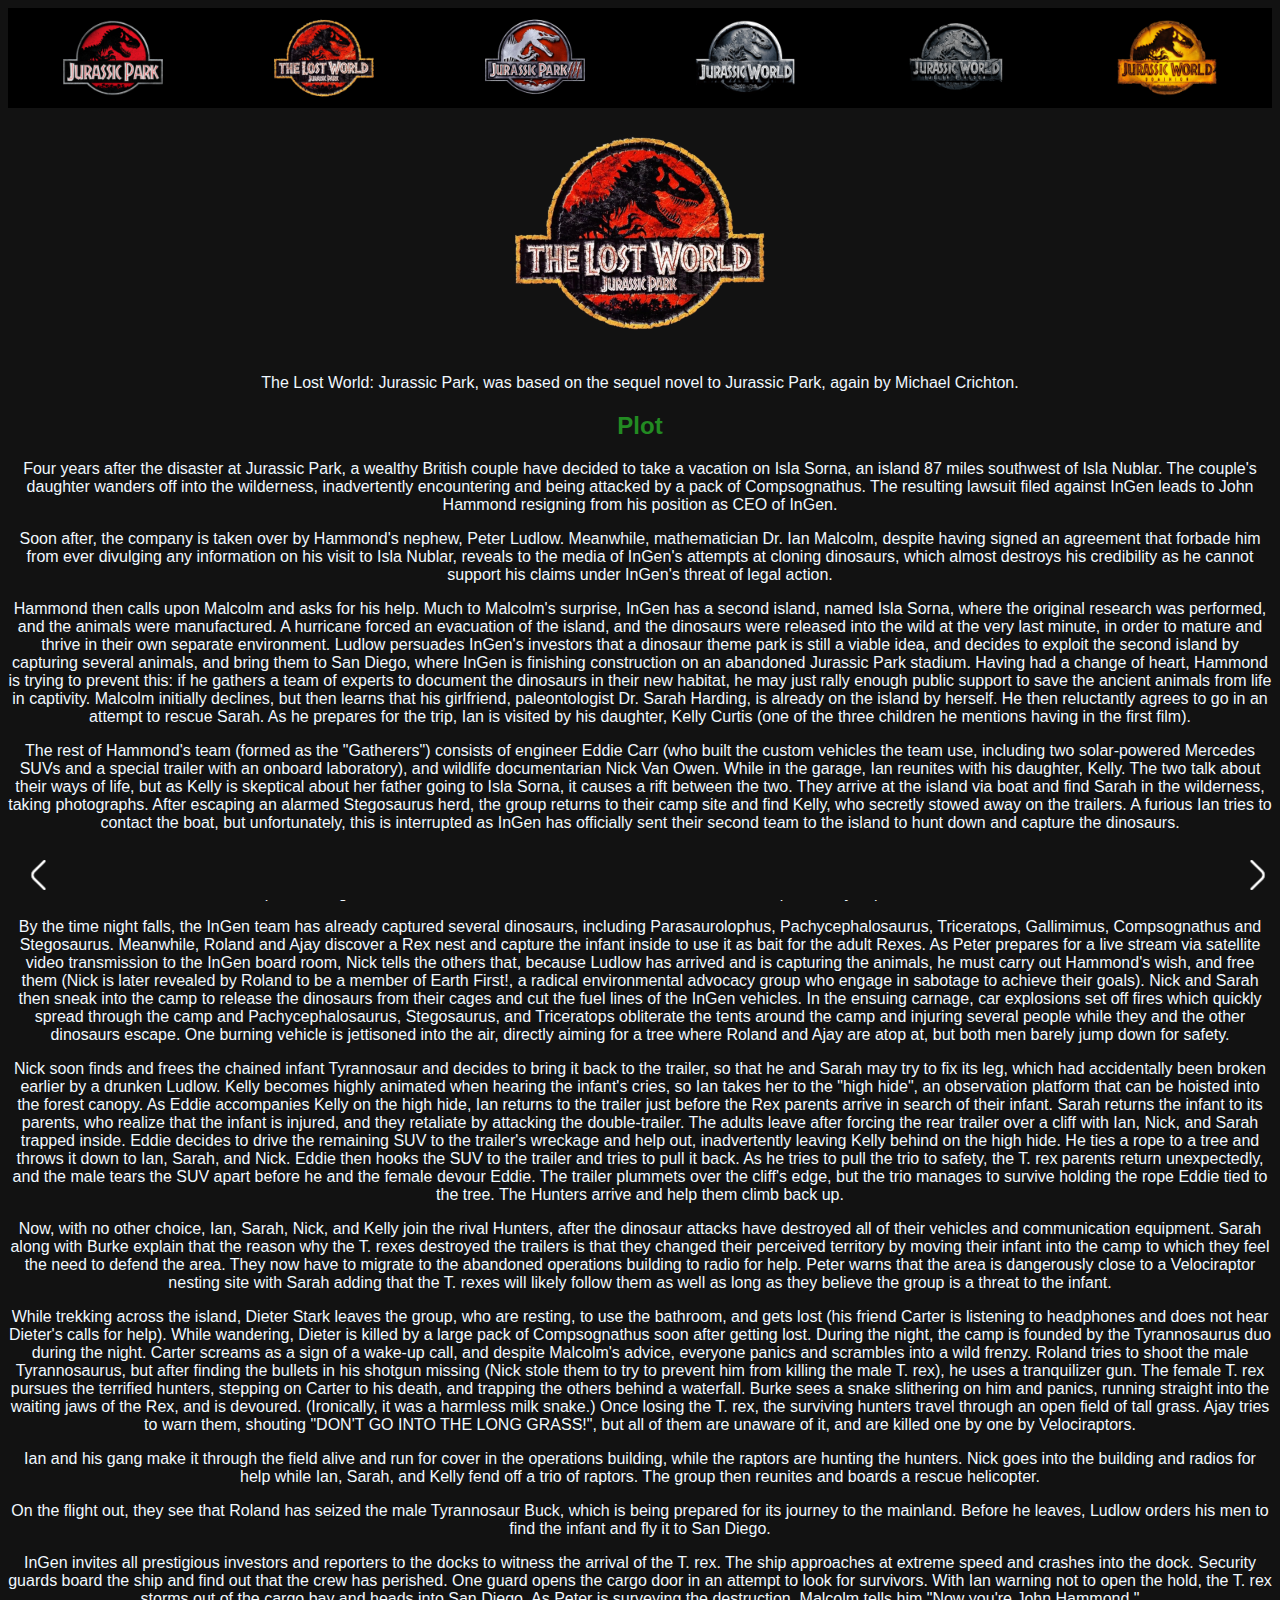
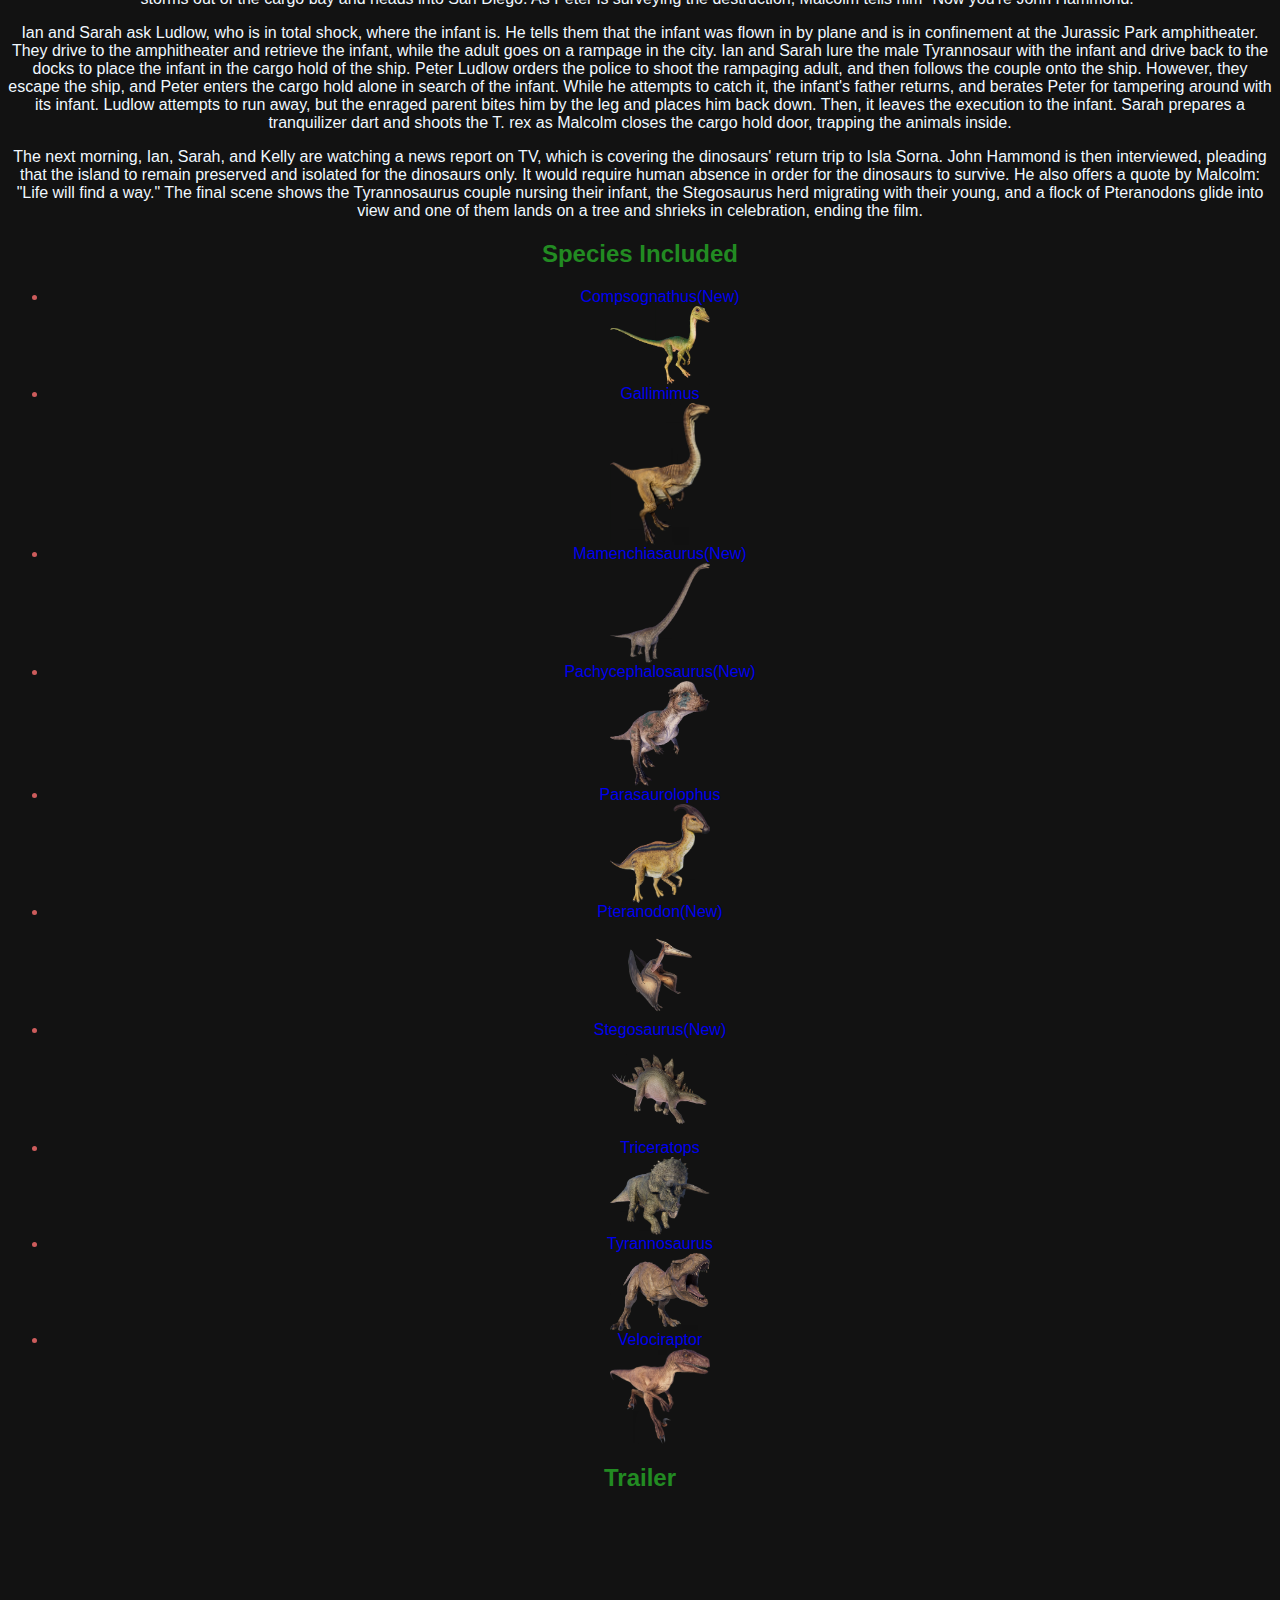
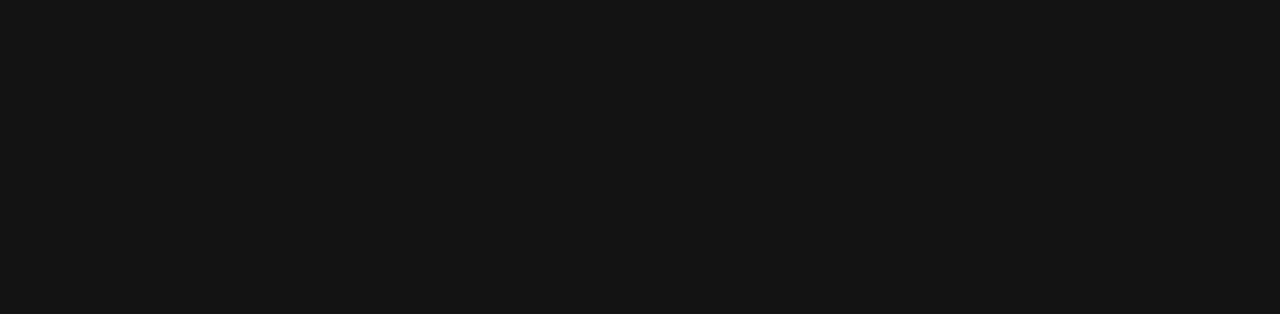
<file: tlw.html>
<!DOCTYPE html>
<html>
    <head>
        <title>The Lost World: Jurassic Park</title>
        <link rel="stylesheet" href="tlw.css">
        <meta name="viewport" content="width=device-width, initial-scale=1.0">
    </head>
    <body>
        <center>
            <nav>
                <a href="jp.html"><img class="chonk" src="jp.png"></a>
                <a href="tlw.html"><img class="chonk" src="tlw.png"></a>
                <a href="jp3.html"><img class="chonk" src="jp3.png"></a>
                <a href="jw.html"><img class="chonk" src="jw.png"></a>
                <a href="jwfk.html"><img class="chonk" src="jwfk.png"></a>
                <a href="jwd.html"><img class="chonk" src="jwd.png"></a>
            </nav>
            <img src="tlwlogo.png" class="logo">
            <p>The Lost World: Jurassic Park, was based on the sequel novel to Jurassic Park, again by Michael Crichton.</p>
            <h2>Plot</h2>
            <p>Four years after the disaster at Jurassic Park, a wealthy British couple have decided to take a vacation on Isla Sorna, an island 87 miles southwest of Isla Nublar. The couple's daughter wanders off into the wilderness, inadvertently encountering and being attacked by a pack of Compsognathus. The resulting lawsuit filed against InGen leads to John Hammond resigning from his position as CEO of InGen.</p>
            <p>Soon after, the company is taken over by Hammond's nephew, Peter Ludlow. Meanwhile, mathematician Dr. Ian Malcolm, despite having signed an agreement that forbade him from ever divulging any information on his visit to Isla Nublar, reveals to the media of InGen's attempts at cloning dinosaurs, which almost destroys his credibility as he cannot support his claims under InGen's threat of legal action.</p>
            <p>Hammond then calls upon Malcolm and asks for his help. Much to Malcolm's surprise, InGen has a second island, named Isla Sorna, where the original research was performed, and the animals were manufactured. A hurricane forced an evacuation of the island, and the dinosaurs were released into the wild at the very last minute, in order to mature and thrive in their own separate environment. Ludlow persuades InGen's investors that a dinosaur theme park is still a viable idea, and decides to exploit the second island by capturing several animals, and bring them to San Diego, where InGen is finishing construction on an abandoned Jurassic Park stadium. Having had a change of heart, Hammond is trying to prevent this: if he gathers a team of experts to document the dinosaurs in their new habitat, he may just rally enough public support to save the ancient animals from life in captivity. Malcolm initially declines, but then learns that his girlfriend, paleontologist Dr. Sarah Harding, is already on the island by herself. He then reluctantly agrees to go in an attempt to rescue Sarah. As he prepares for the trip, Ian is visited by his daughter, Kelly Curtis (one of the three children he mentions having in the first film).</p>
            <p>The rest of Hammond's team (formed as the "Gatherers") consists of engineer Eddie Carr (who built the custom vehicles the team use, including two solar-powered Mercedes SUVs and a special trailer with an onboard laboratory), and wildlife documentarian Nick Van Owen. While in the garage, Ian reunites with his daughter, Kelly. The two talk about their ways of life, but as Kelly is skeptical about her father going to Isla Sorna, it causes a rift between the two. They arrive at the island via boat and find Sarah in the wilderness, taking photographs. After escaping an alarmed Stegosaurus herd, the group returns to their camp site and find Kelly, who secretly stowed away on the trailers. A furious Ian tries to contact the boat, but unfortunately, this is interrupted as InGen has officially sent their second team to the island to hunt down and capture the dinosaurs.</p>
            <p>The InGen Hunters arrive with all-terrain vehicles and equipment, carried by Chinook and Huey helicopters. InGen's team is being led by big game hunter Roland Tembo and his hunting partner, Ajay Sidhu, who have come to the island to fulfill Roland's dream of hunting down a male Tyrannosaurus. Also accompanying the team is well known paleontologist Dr. Robert Burke and Ludlow himself, who has decided to personally supervise the mission.</p>
            <p>By the time night falls, the InGen team has already captured several dinosaurs, including Parasaurolophus, Pachycephalosaurus, Triceratops, Gallimimus, Compsognathus and Stegosaurus. Meanwhile, Roland and Ajay discover a Rex nest and capture the infant inside to use it as bait for the adult Rexes. As Peter prepares for a live stream via satellite video transmission to the InGen board room, Nick tells the others that, because Ludlow has arrived and is capturing the animals, he must carry out Hammond's wish, and free them (Nick is later revealed by Roland to be a member of Earth First!, a radical environmental advocacy group who engage in sabotage to achieve their goals). Nick and Sarah then sneak into the camp to release the dinosaurs from their cages and cut the fuel lines of the InGen vehicles. In the ensuing carnage, car explosions set off fires which quickly spread through the camp and Pachycephalosaurus, Stegosaurus, and Triceratops obliterate the tents around the camp and injuring several people while they and the other dinosaurs escape. One burning vehicle is jettisoned into the air, directly aiming for a tree where Roland and Ajay are atop at, but both men barely jump down for safety.</p>
            <p>Nick soon finds and frees the chained infant Tyrannosaur and decides to bring it back to the trailer, so that he and Sarah may try to fix its leg, which had accidentally been broken earlier by a drunken Ludlow. Kelly becomes highly animated when hearing the infant's cries, so Ian takes her to the "high hide", an observation platform that can be hoisted into the forest canopy. As Eddie accompanies Kelly on the high hide, Ian returns to the trailer just before the Rex parents arrive in search of their infant. Sarah returns the infant to its parents, who realize that the infant is injured, and they retaliate by attacking the double-trailer. The adults leave after forcing the rear trailer over a cliff with Ian, Nick, and Sarah trapped inside. Eddie decides to drive the remaining SUV to the trailer's wreckage and help out, inadvertently leaving Kelly behind on the high hide. He ties a rope to a tree and throws it down to Ian, Sarah, and Nick. Eddie then hooks the SUV to the trailer and tries to pull it back. As he tries to pull the trio to safety, the T. rex parents return unexpectedly, and the male tears the SUV apart before he and the female devour Eddie. The trailer plummets over the cliff's edge, but the trio manages to survive holding the rope Eddie tied to the tree. The Hunters arrive and help them climb back up.</p>
            <p>Now, with no other choice, Ian, Sarah, Nick, and Kelly join the rival Hunters, after the dinosaur attacks have destroyed all of their vehicles and communication equipment. Sarah along with Burke explain that the reason why the T. rexes destroyed the trailers is that they changed their perceived territory by moving their infant into the camp to which they feel the need to defend the area. They now have to migrate to the abandoned operations building to radio for help. Peter warns that the area is dangerously close to a Velociraptor nesting site with Sarah adding that the T. rexes will likely follow them as well as long as they believe the group is a threat to the infant.</p>
            <p>While trekking across the island, Dieter Stark leaves the group, who are resting, to use the bathroom, and gets lost (his friend Carter is listening to headphones and does not hear Dieter's calls for help). While wandering, Dieter is killed by a large pack of Compsognathus soon after getting lost. During the night, the camp is founded by the Tyrannosaurus duo during the night. Carter screams as a sign of a wake-up call, and despite Malcolm's advice, everyone panics and scrambles into a wild frenzy. Roland tries to shoot the male Tyrannosaurus, but after finding the bullets in his shotgun missing (Nick stole them to try to prevent him from killing the male T. rex), he uses a tranquilizer gun. The female T. rex pursues the terrified hunters, stepping on Carter to his death, and trapping the others behind a waterfall. Burke sees a snake slithering on him and panics, running straight into the waiting jaws of the Rex, and is devoured. (Ironically, it was a harmless milk snake.) Once losing the T. rex, the surviving hunters travel through an open field of tall grass. Ajay tries to warn them, shouting "DON'T GO INTO THE LONG GRASS!", but all of them are unaware of it, and are killed one by one by Velociraptors.</p>
            <p>Ian and his gang make it through the field alive and run for cover in the operations building, while the raptors are hunting the hunters. Nick goes into the building and radios for help while Ian, Sarah, and Kelly fend off a trio of raptors. The group then reunites and boards a rescue helicopter.</p>
            <p>On the flight out, they see that Roland has seized the male Tyrannosaur Buck, which is being prepared for its journey to the mainland. Before he leaves, Ludlow orders his men to find the infant and fly it to San Diego.</p>
            <p>InGen invites all prestigious investors and reporters to the docks to witness the arrival of the T. rex. The ship approaches at extreme speed and crashes into the dock. Security guards board the ship and find out that the crew has perished. One guard opens the cargo door in an attempt to look for survivors. With Ian warning not to open the hold, the T. rex storms out of the cargo bay and heads into San Diego. As Peter is surveying the destruction, Malcolm tells him "Now you're John Hammond."</p>
            <p>Ian and Sarah ask Ludlow, who is in total shock, where the infant is. He tells them that the infant was flown in by plane and is in confinement at the Jurassic Park amphitheater. They drive to the amphitheater and retrieve the infant, while the adult goes on a rampage in the city. Ian and Sarah lure the male Tyrannosaur with the infant and drive back to the docks to place the infant in the cargo hold of the ship. Peter Ludlow orders the police to shoot the rampaging adult, and then follows the couple onto the ship. However, they escape the ship, and Peter enters the cargo hold alone in search of the infant. While he attempts to catch it, the infant's father returns, and berates Peter for tampering around with its infant. Ludlow attempts to run away, but the enraged parent bites him by the leg and places him back down. Then, it leaves the execution to the infant. Sarah prepares a tranquilizer dart and shoots the T. rex as Malcolm closes the cargo hold door, trapping the animals inside.</p>
            <p>The next morning, Ian, Sarah, and Kelly are watching a news report on TV, which is covering the dinosaurs' return trip to Isla Sorna. John Hammond is then interviewed, pleading that the island to remain preserved and isolated for the dinosaurs only. It would require human absence in order for the dinosaurs to survive. He also offers a quote by Malcolm: "Life will find a way." The final scene shows the Tyrannosaurus couple nursing their infant, the Stegosaurus herd migrating with their young, and a flock of Pteranodons glide into view and one of them lands on a tree and shrieks in celebration, ending the film.</p>
            <h2>Species Included</h2>
            <ul>
                <li><a href="https://jurassicpark.fandom.com/wiki/Compsognathus" target="_blank">Compsognathus(New)<img class="chonk" src="compsognathus.webp"></a></li>
                <li><a href="https://jurassicpark.fandom.com/wiki/Gallimimus" target="_blank">Gallimimus<img class="chonk" src="gallimimus.webp"></a></li>
                <li><a href="https://jurassicpark.fandom.com/wiki/Mamenchisaurus" target="_blank">Mamenchiasaurus(New)<img class="chonk" src="mamenchisaurus.webp"></a></li>
                <li><a href="https://jurassicpark.fandom.com/wiki/Pachycephalosaurus" target="_blank">Pachycephalosaurus(New)<img class="chonk" src="pachycephalosaurus.webp"></a></li>
                <li><a href="https://jurassicpark.fandom.com/wiki/Parasaurolophus" target="_blank">Parasaurolophus<img class="chonk" src="parasaurolphus.webp"></a></li>
                <li><a href="https://jurassicpark.fandom.com/wiki/Pteranodon" target="_blank">Pteranodon(New)<img class="chonk" src="pteranodonjp.webp"></a></li>
                <li><a href="https://jurassicpark.fandom.com/wiki/Stegosaurus" target="_blank">Stegosaurus(New)<img class="chonk" src="stegosaurustlw.webp"></a></li>
                <li><a href="https://jurassicpark.fandom.com/wiki/Triceratops" target="_blank">Triceratops<img class="chonk" src="triceratops.webp"></a></li>
                <li><a href="https://jurassicpark.fandom.com/wiki/Tyrannosaurus_rex" target="_blank">Tyrannosaurus<img class="chonk" src="tyrannosaurus.webp"></a></li>
                <li><a href="https://jurassicpark.fandom.com/wiki/Velociraptor" target="_blank">Velociraptor<img class="chonk" src="velociraptor.webp"></a></li>
            </ul>
            <h2>Trailer</h2>
            <iframe width="560" height="315" src="https://www.youtube.com/embed/vtfwgaHD5_w?si=0-4DhoN7EF9wa1mt" title="YouTube video player" frameborder="0" allow="accelerometer; autoplay; clipboard-write; encrypted-media; gyroscope; picture-in-picture; web-share" referrerpolicy="strict-origin-when-cross-origin" allowfullscreen></iframe>
            <div class="fixed-bottom">
                <a href="jp.html"><img id="arrow" src="left.png"></a>  <a href="jp3.html"><img id="arrow" src="right.png"></a>
            </div>
        </center>
    </body>
</html>
</file>
<file: style.css>
img {
    width:100px;
    text-align:center;
}
nav{
    background-color: black;
    text-align:center;
    width:100%;
}
.chonk {
  width: 100px;
  margin:25px;
  transition: width 0.5s ease-in-out;
}

.chonk:hover {
  width: 125px;
}


.fixed-bottom a {
  position: absolute;
}

.fixed-bottom a:first-child {
  left: 10px;
}

.fixed-bottom a:last-child {
  right: 10px;
}

iframe {
  margin-bottom: 75px;
}

#arrow {
  width: 30px;
  margin:5px;
  transition: width 0.5s ease-in-out;
}

#arrow:hover{
  width:50px;
}

.fixed-bottom {
  position: fixed;
  bottom: 0;
  width: 100%;
  height: 50px; /* Adjust height as needed */
  background-color: rgb(18,18,18);
  display: flex;
  justify-content: space-between;
  align-items: center;
}

body{
  font-family:arial;
  background-color:rgb(18,18,18);
  color:aliceblue;
}

#spino{
  width: 100%;
  margin-bottom:75px;
}
</file>
<file: jp.css>
body {
  font-family: arial;
  background-color:rgb(18,18,18);
  color:aliceblue;
}

h1, h2 {
  color:#C90000;
}

img {
  width:100px;
  display: block;
  margin: 0 auto;
}

li {
  color:#FFD700;
}

.chonk {
  width: 100px;
  margin:25px;
  transition: width 0.5s ease-in-out;
}

.chonk:hover {
  width: 125px;
}

a {
  text-decoration:none;
  transition: width 0.5s ease-in-out;
}

a:hover {
  text-decoration:underline;
}

a:not(:hover) {
  text-decoration: none;
}
img {
  width:100px;
  text-align:center;
}
nav{
  background-color: black;
  text-align:center;
}

nav {
  display: flex; /* Display the nav as a flex container */
  justify-content: space-around; /* Space the items evenly */
}

nav a {
  display: inline-block; /* Display each anchor as an inline-block element */
}

nav img{
  border-radius:25px;
}

.logo {
  width:250px;
}

.fixed-bottom {
  position: fixed;
  bottom: 0;
  width: 100%;
  height: 50px; /* Adjust height as needed */
  background-color: rgb(18,18,18);
  display: flex;
  justify-content: space-between;
  align-items: center;
}



.fixed-bottom a {
  position: absolute;
}

.fixed-bottom a:first-child {
  left: 10px;
}

.fixed-bottom a:last-child {
  right: 10px;
}

iframe {
  margin-bottom: 75px;
}

#arrow {
  width: 30px;
  margin:5px;
  transition: width 0.5s ease-in-out;
}

#arrow:hover{
  width:50px;
}
</file>
<file: jp3.css>
body {
  font-family: arial;
  background-color:rgb(18, 18, 18);
  color:aliceblue; /* yes aliceblue is better than white */
}

h1, h2 {
  color:#841301;
}

img {
  width:100px;
  display: block;
  margin: 0 auto;
}

li {
  color:#708090;
}

.logo {
  width:250px;
}

.chonk {
  width: 100px;
  margin:25px;
  transition: width 0.5s ease-in-out;
}

.chonk:hover {
  width: 125px;
}

a {
  text-decoration:none;
  transition: width 0.5s ease-in-out;
}

a:hover {
  text-decoration:underline;
}

a:not(:hover) {
  text-decoration: none;
}
img {
  width:100px;
  text-align:center;
}
nav{
  background-color: black;
  text-align:center;
  width:100%
}

nav {
  display: flex; /* Display the nav as a flex container */
  justify-content: space-around; /* Space the items evenly */
}

nav a {
  display: inline-block; /* Display each anchor as an inline-block element */
}

nav img{
  border-radius:25px;
}



.fixed-bottom a {
  position: absolute;
}

.fixed-bottom a:first-child {
  left: 10px;
}

.fixed-bottom a:last-child {
  right: 10px;
}

iframe {
  margin-bottom: 75px;
}

#arrow {
  width: 30px;
  margin:5px;
  transition: width 0.5s ease-in-out;
}

#arrow:hover{
  width:50px;
}

.fixed-bottom {
  position: fixed;
  bottom: 0;
  width: 100%;
  height: 50px; /* Adjust height as needed */
  background-color: rgb(18,18,18);
  display: flex;
  justify-content: space-between;
  align-items: center;
}
</file>
<file: jw.css>
body {
  font-family: arial;
  background-color:rgb(18, 18, 18);
  color:aliceblue;
}

h1, h2 {
  color:#2596be;
}

img {
  width:100px;
  display: block;
  margin: 0 auto;
}

li {
  color:#cb5b19;
}

.logo {
  width:250px;
}

.chonk {
  width: 100px;
  margin:25px;
  transition: width 0.5s ease-in-out;
}

.chonk:hover {
  width: 125px;
}

a {
  text-decoration:none;
  transition: width 0.5s ease-in-out;
}

a:hover {
  text-decoration:underline;
}

a:not(:hover) {
  text-decoration: none;
}
img {
  width:100px;
  text-align:center;
}
nav{
  background-color: black;
  text-align:center;
  width:100%
}

nav {
  display: flex; /* Display the nav as a flex container */
  justify-content: space-around; /* Space the items evenly */
}

nav a {
  display: inline-block; /* Display each anchor as an inline-block element */
}

nav img{
  border-radius:25px;
}


.fixed-bottom a {
  position: absolute;
}

.fixed-bottom a:first-child {
  left: 10px;
}

.fixed-bottom a:last-child {
  right: 10px;
}

iframe {
  margin-bottom: 75px;
}

#arrow {
  width: 30px;
  margin:5px;
  transition: width 0.5s ease-in-out;
}

#arrow:hover{
  width:50px;
}

.fixed-bottom {
  position: fixed;
  bottom: 0;
  width: 100%;
  height: 50px; /* Adjust height as needed */
  background-color: rgb(18,18,18);
  display: flex;
  justify-content: space-between;
  align-items: center;
}
</file>
<file: jwd.css>
body {
  font-family: arial;
  background-color:rgb(18, 18, 18);
  color:#ea9607;
}

h1, h2 {
  color:#687364;
}

img {
  width:100px;
  display: block;
  margin: 0 auto;
}

li {
  color:#facf0d;
}

.logo {
  width:250px;
}

.chonk {
  width: 100px;
  margin:25px;
  transition: width 0.5s ease-in-out;
}

.chonk:hover {
  width: 125px;
}

a {
  text-decoration:none;
  color:#facf0d;
  transition: width 0.5s ease-in-out;
}

a:hover {
  text-decoration:underline;
}

a:not(:hover) {
  text-decoration: none;
}
img {
  width:100px;
  text-align:center;
}
nav{
  background-color: black;
  text-align:center;
  width:100%
}

nav {
  display: flex; /* Display the nav as a flex container */
  justify-content: space-around; /* Space the items evenly */
}

nav a {
  display: inline-block; /* Display each anchor as an inline-block element */
}

nav img{
  border-radius:25px;
}


.fixed-bottom a {
  position: absolute;
}

.fixed-bottom a:first-child {
  left: 10px;
}

.fixed-bottom a:last-child {
  right: 10px;
}

iframe {
  margin-bottom: 75px;
}

#arrow {
  width: 30px;
  margin:5px;
  transition: width 0.5s ease-in-out;
}

#arrow:hover{
  width:50px;
}

.fixed-bottom {
  position: fixed;
  bottom: 0;
  width: 100%;
  height: 50px; /* Adjust height as needed */
  background-color: rgb(18,18,18);
  display: flex;
  justify-content: space-between;
  align-items: center;
}
</file>
<file: jwfk.css>
body {
  font-family: arial;
  background-color:rgb(18, 18, 18);
  color:aliceblue;
}

h1, h2 {
  color:#737c7d;
}

img {
  width:100px;
  display: block;
  margin: 0 auto;
}

li {
  color:#FFA500;
}

.logo {
  width:250px;
}

.chonk {
  width: 100px;
  margin:25px;
  transition: width 0.5s ease-in-out;
}

.chonk:hover {
  width: 125px;
}

a {
  text-decoration:none;
  color:#FFA500;
  transition: width 0.5s ease-in-out;
}

a:hover {
  text-decoration:underline;
}

a:not(:hover) {
  text-decoration: none;
}
img {
  width:100px;
  text-align:center;
}
nav{
  background-color: black;
  text-align:center;
  width:100%
}

nav {
  display: flex; /* Display the nav as a flex container */
  justify-content: space-around; /* Space the items evenly */
}

nav a {
  display: inline-block; /* Display each anchor as an inline-block element */
}

nav img{
  border-radius:25px;
}


.fixed-bottom a {
  position: absolute;
}

.fixed-bottom a:first-child {
  left: 10px;
}

.fixed-bottom a:last-child {
  right: 10px;
}

iframe {
  margin-bottom: 75px;
}

#arrow {
  width: 30px;
  margin:5px;
  transition: width 0.5s ease-in-out;
}

#arrow:hover{
  width:50px;
}

.fixed-bottom {
  position: fixed;
  bottom: 0;
  width: 100%;
  height: 50px; /* Adjust height as needed */
  background-color: rgb(18,18,18);
  display: flex;
  justify-content: space-between;
  align-items: center;
}
</file>
<file: tlw.css>
body {
  font-family: arial;
  background-color:rgb(18, 18, 18);
  color:aliceblue;
  text-align:center;
}

h1, h2 {
  color:#228B22;
}

img {
  width:100px;
  display: block;
  margin: 0 auto;
}

li {
  color:#CD5C5C;
}

.logo {
  width:250px;
}

.chonk {
  width: 100px;
  margin-left:25px;
  margin-right:25px;
  transition: width 0.5s ease-in-out;
}

.chonk:hover {
  width: 125px;
}

a {
  text-decoration:none;
  transition: width 0.5s ease-in-out;
}

a:hover {
  text-decoration:underline;
}

a:not(:hover) {
  text-decoration: none;
}
img {
  width:100px;
  text-align:center;
}
nav{
  background-color: black;
  text-align:center;
  width:100%
}

nav {
  display: flex; /* Display the nav as a flex container */
  justify-content: space-around; /* Space the items evenly */
}

nav a {
  display: inline-block; /* Display each anchor as an inline-block element */
}

nav img{
  border-radius:25px;
}


.fixed-bottom a {
  position: absolute;
}

.fixed-bottom a:first-child {
  left: 10px;
}

.fixed-bottom a:last-child {
  right: 10px;
}

iframe {
  margin-bottom: 75px;
}

#arrow {
  width: 30px;
  margin:5px;
  transition: width 0.5s ease-in-out;
}

#arrow:hover{
  width:50px;
}

.fixed-bottom {
  position: fixed;
  bottom: 0;
  width: 100%;
  height: 50px; /* Adjust height as needed */
  background-color: rgb(18,18,18);
  display: flex;
  justify-content: space-between;
  align-items: center;
}
</file>
